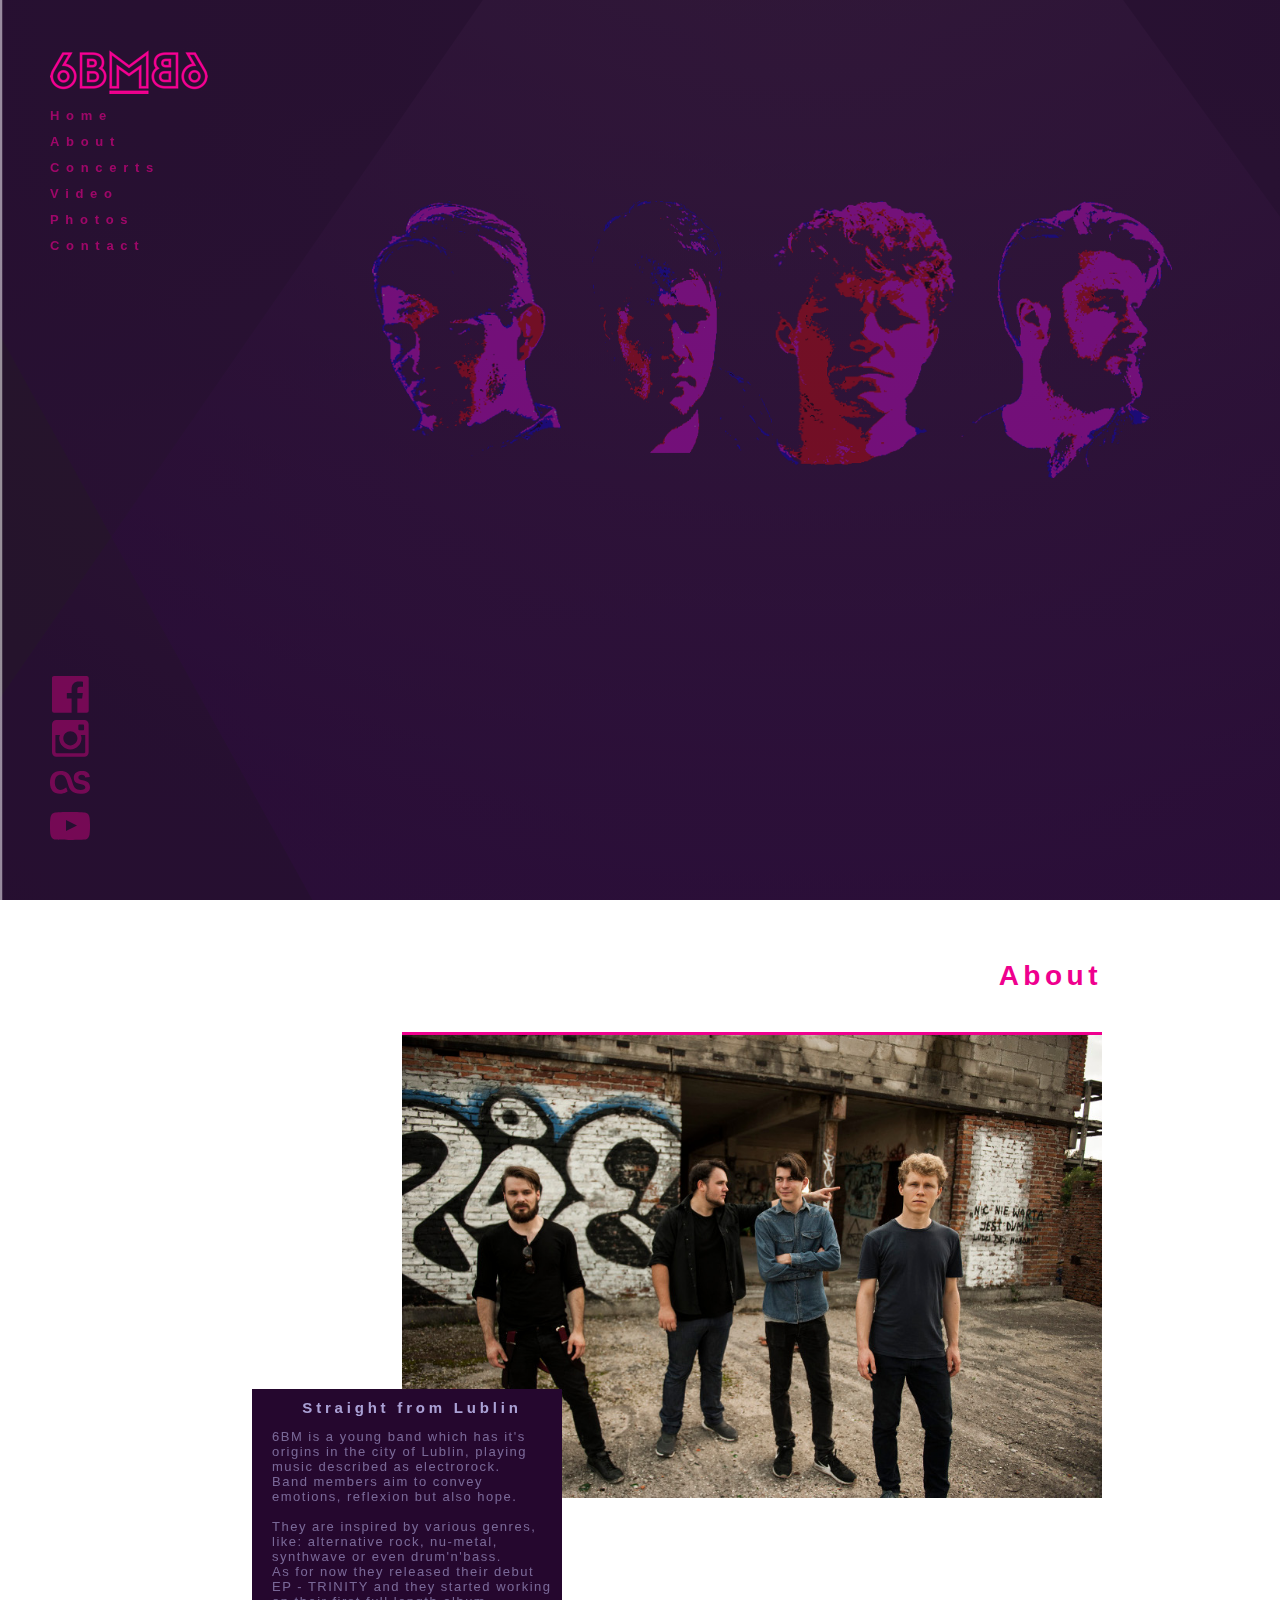
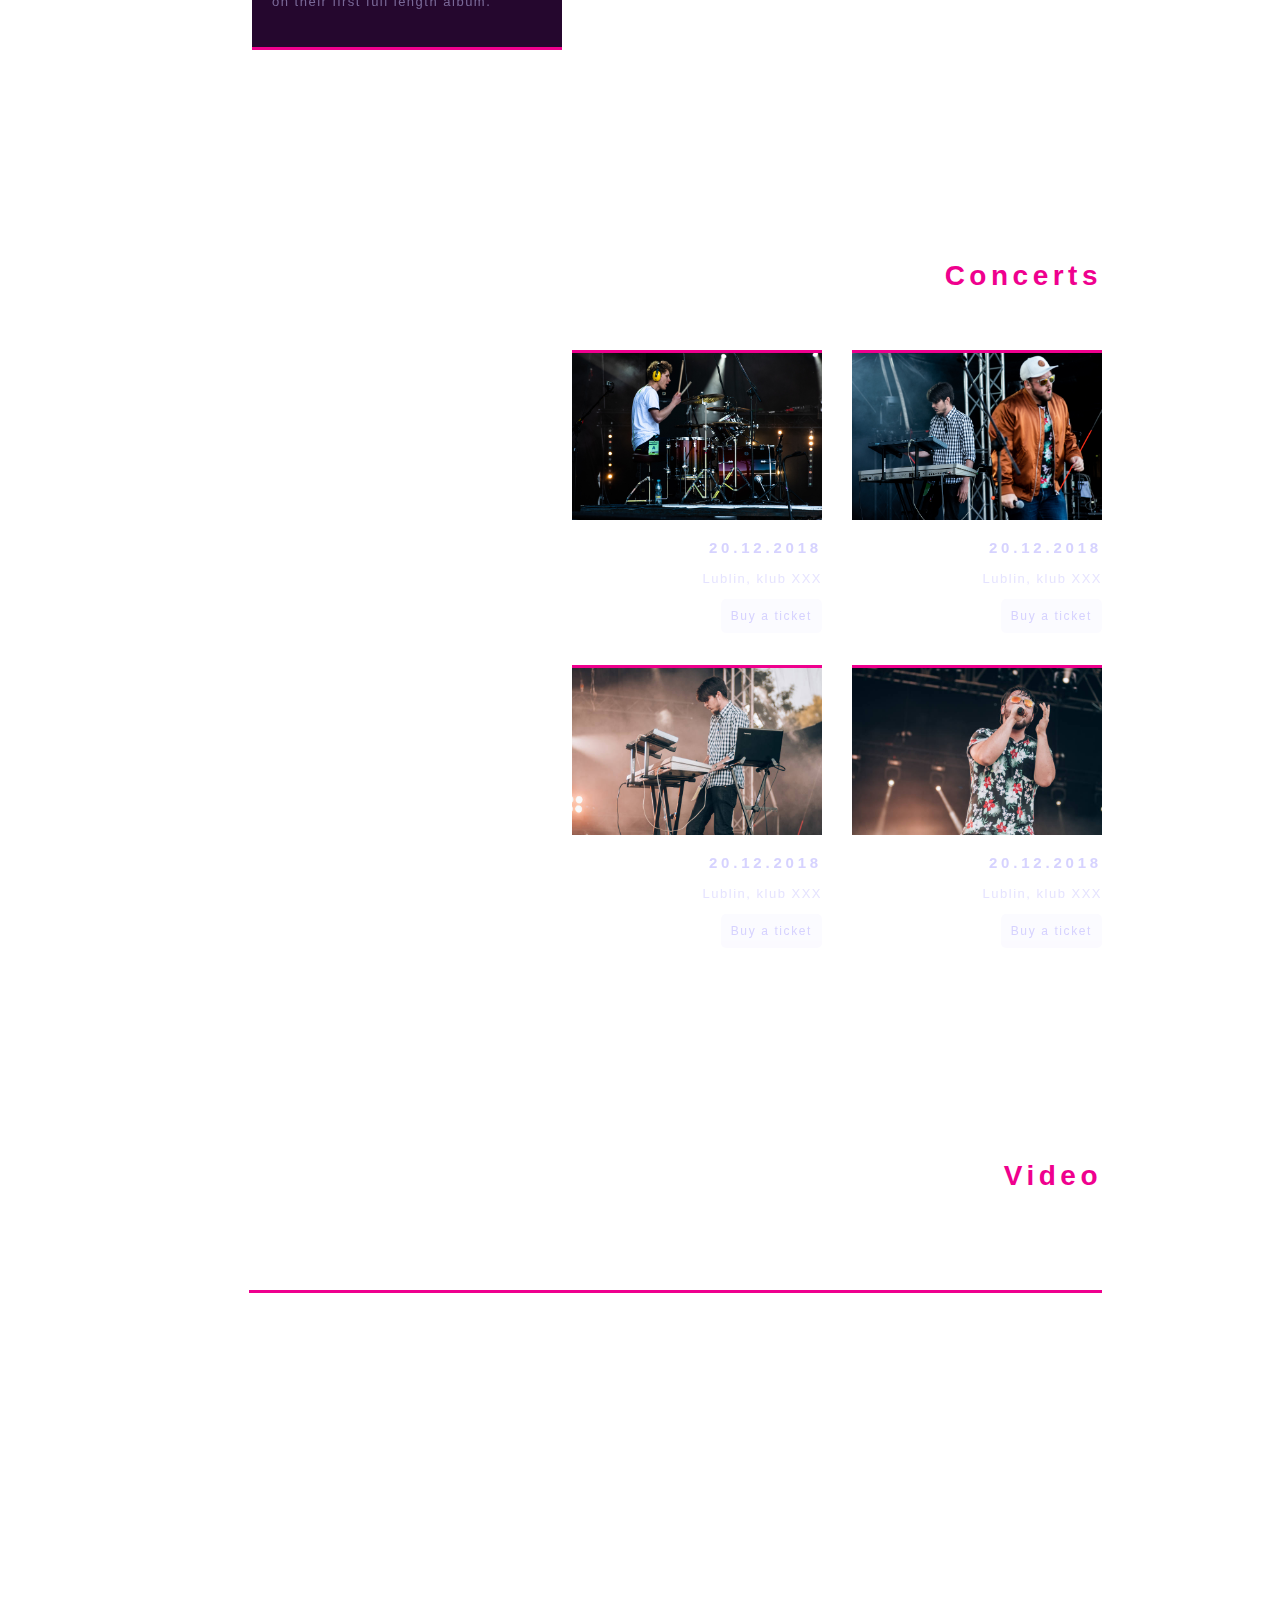
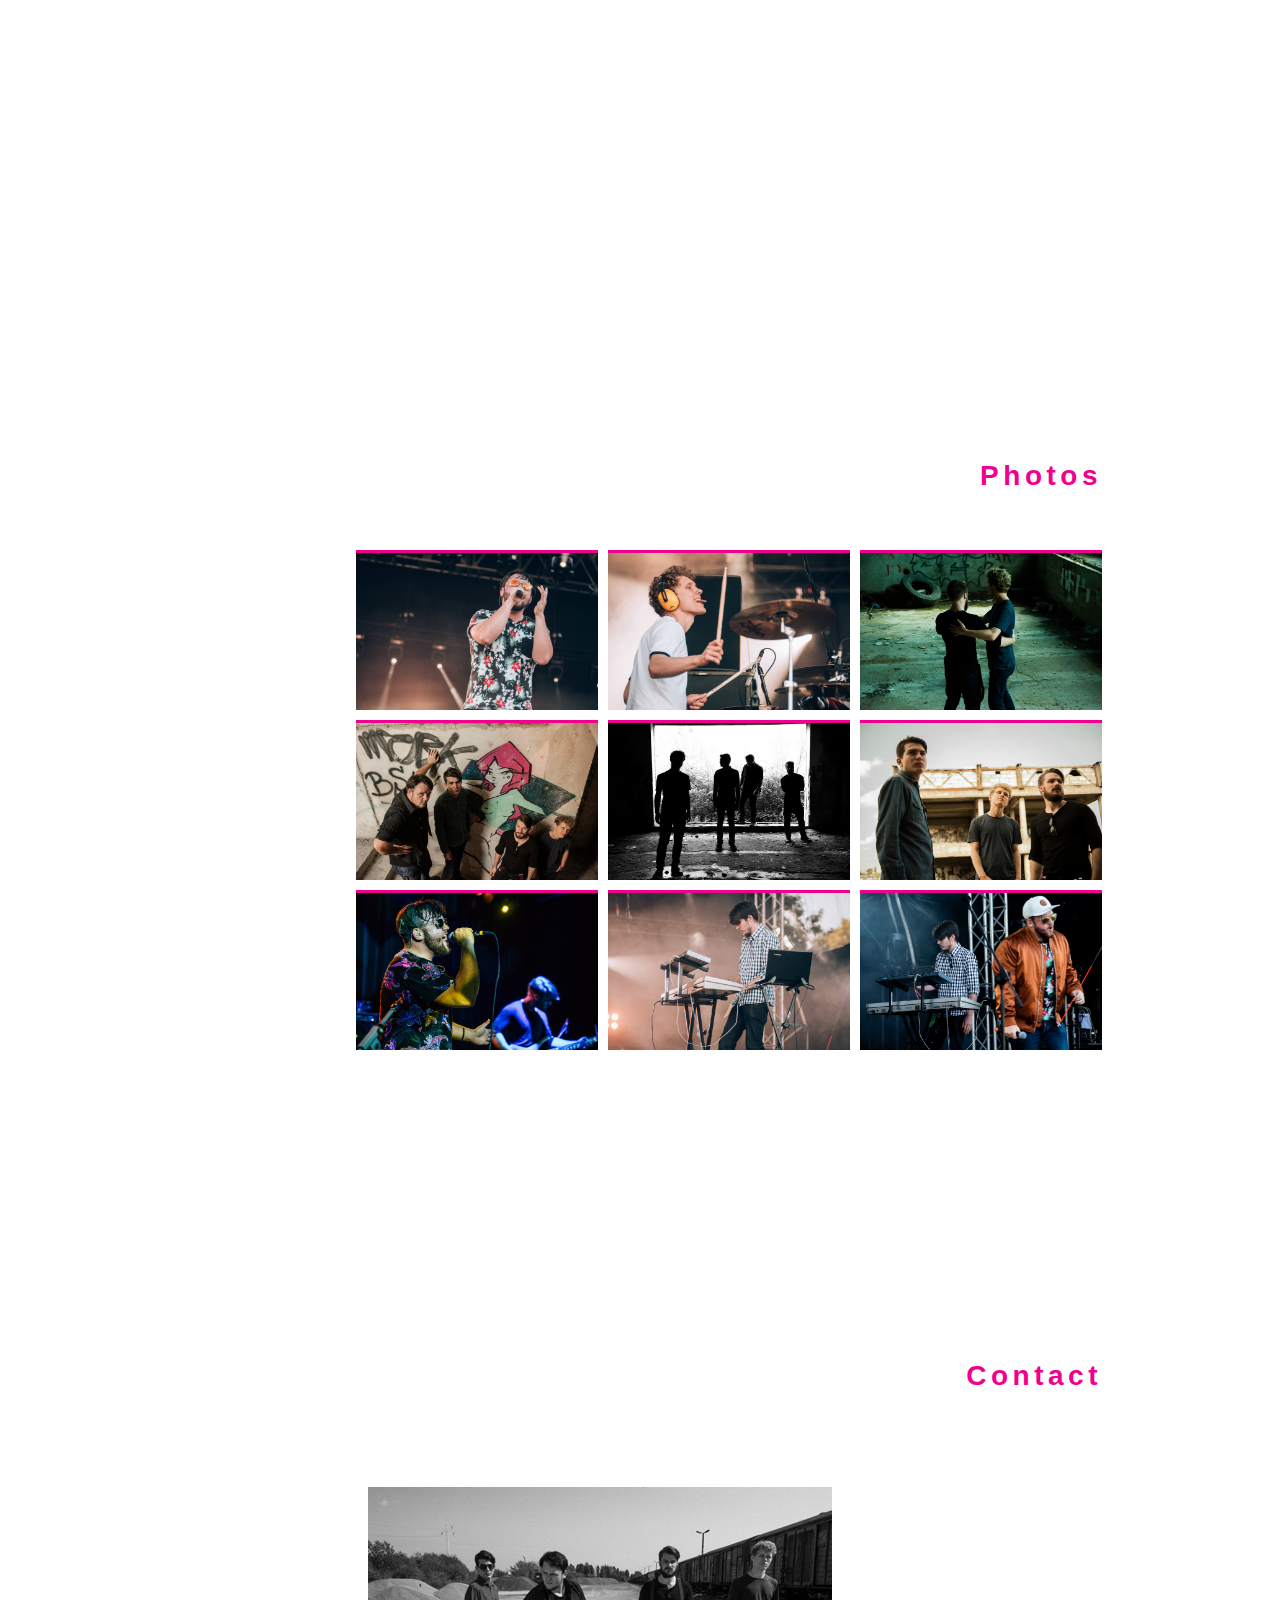
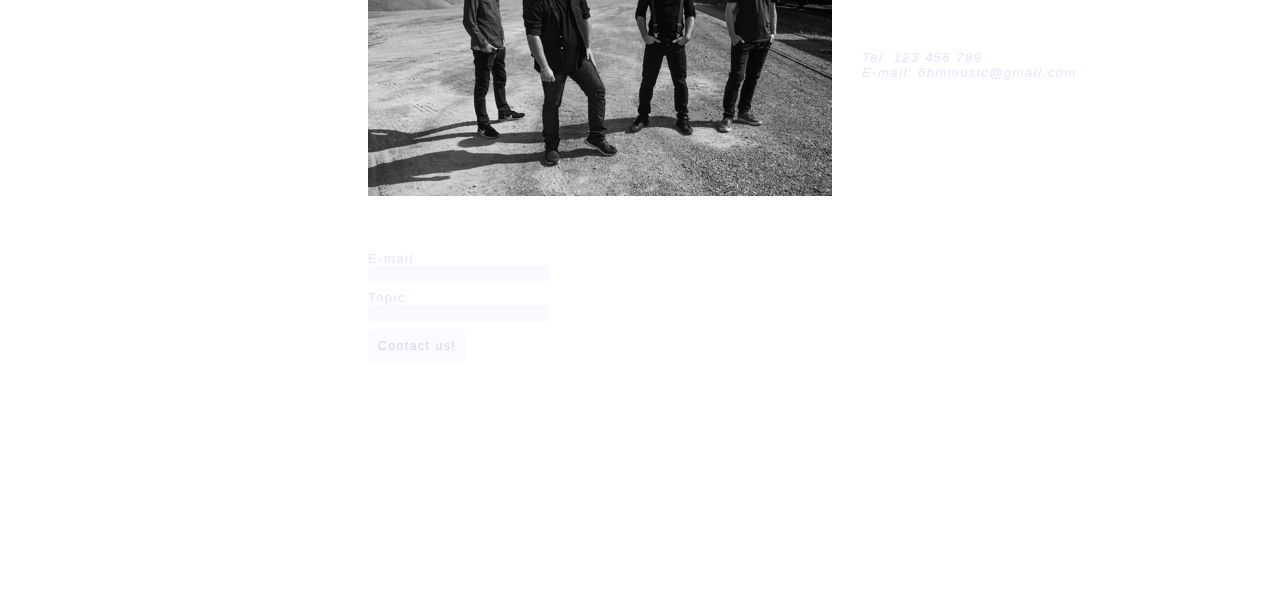
<file: Zadanie 1/index.html>
<!DOCTYPE html>
<html lang="en">
    <head>
        <title>6BM Band Official Website</title>
        <link rel="stylesheet" type="text/css" href="./style.css" />
    </head>
    <body>
        <header class="page-header">
            <h1 class="page-brand">
                <img src="./images/logo.png" alt="6BM logo" />
            </h1>
            <nav class="page-navigation">
                <ul class="page-navigation__items">
                    <li class="page-navigation__item">
                        <a class = "menu" href="#home">Home</a>
                    </li>
                    <li class="page-navigation__item">
                        <a class = "menu" href="#about">About</a>
                    </li>
                    <li class="page-navigation__item">
                        <a class = "menu" href="#concerts">Concerts</a>
                    </li>
                    <li class="page-navigation__item">
                        <a class = "menu" href="#video">Video</a>
                    </li>
                    <li class="page-navigation__item">
                        <a class = "menu" href="#photos">Photos</a>
                    </li>
                    <li class="page-navigation__item">
                        <a class = "menu" href="#contact">Contact</a>
                    </li>
                </ul>
            </nav>
        </header>
        <main class="page-content">
            <section id="home" class="content-section">
                <!--
                    ZAGADNIENIE PONADPROGRAMOWE

                    Nagłówek 'Home' nie jest pokazany na projekcie graficznym, ale dobrą praktyką
                    jest umieszczanie nagłówków przy każdej głównej sekcji strony.
                    Pozwoli to na użytkownikom czytników ekranowych (np. osobom niewidomym lub niedowidzącym)
                    na zorientowanie się w strukturze naszej strony.
                    A żeby zachować wygląd strony adekwatny do projektu graficznego,
                    można utworzyć pomocniczą klasę CSS (np. 'screen-reader-only'),
                    która będzie ukrywała dany element dla standardowego użytkownika.

                    Należy jednak pamiętać, że ukrywanie elementów strony może obniżyć ranking
                    pozycjonowania twojej strony (SEO) i powinniśmy starać się umieszczać elementy nagłówkowe
                    w projekcie graficznym.
                    Dlatego też trzeba świadomie stosować to rozwiązanie i jeśli bardziej zależy nam na
                    pozycjonowaniu niż dostępności, wtedy możemy użyć więcej niż jeden znacznik <h1> i
                    używać go jako głównego nagłówka danych sekcji (w przypadku naszego projektu <h2>
                    zamienilibyśmy na <h1>, a <h3> na <h2>).
                -->
                <h2 class="content-section__header screen-reader-only">Home</h2>
                <ul class="band-members">
                    <li class="band-members__item">
                        <img class="band-members__image" src="./images/band-member01.png" alt="Image of stylized keyboard player's face" />
                        <p class="band-members__name">Kamil Zgondek</p>
                        <p class="band-members__desc">Keyboard</p>
                    </li>
                    <li class="band-members__item">
                        <img class="band-members__image" src="./images/band-member02.png" alt="Image of stylized vocalist's face" />
                        <p class="band-members__name">Łukasz Furman</p>
                        <p class="band-members__desc">Vocals</p>
                    </li>
                    <li class="band-members__item">
                        <img class="band-members__image" src="./images/band-member03.png" alt="Image of stylized drummer's face" />
                        <p class="band-members__name">Kamil Majewski</p>
                        <p class="band-members__desc">Drums</p>
                    </li>
                    <li class="band-members__item">
                        <img class="band-members__image" src="./images/band-member04.png" alt="Image of stylized bassist's face" />
                        <p class="band-members__name">Daniel Cajzer</p>
                        <p class="band-members__desc">Bass guitar</p>
                    </li>
                </ul>

            </section>
            <section id="about" class="content-section about-section">
                <h2 class="content-section__header">About</h2>
                <img class="about_image" src="./images/band01.jpg" alt="Image of band members standing at the construction site" />
                <div class="about-section__desc">
                    <h3 class="about-section__desc-header">Straight from Lublin</h3>
                    <p class="about-section__desc-details">
                        6BM is a young band which has it's origins in the city of Lublin, playing music described as electrorock.<br/>
                        Band members aim to convey emotions, reflexion but also hope.<br/><br/>
                        They are inspired by various genres, like: alternative rock, nu-metal, synthwave or even drum'n'bass.<br/>
                        As for now they released their debut EP - TRINITY and they started working on their first full length album.
                    </p>
                </div>
            </section>
            <section id="concerts" class="content-section">
                <h2 class="content-section__header">Concerts</h2>
                <div class="concerts">
                    <article class="concerts__item">
                        <img class="concerts__image" src="./images/band02_WiechnikMarcin.jpg" alt="Image of band drummer during a concert" />
                        <header class="concerts__info">
                            <p class="concerts__date">20.12.2018</p>
                            <p class="concerts__location">Lublin, klub XXX</p>
                            <button class="button">Buy a ticket</button>
                        </header>
                    </article>
                    <article class="concerts__item">
                        <img class="concerts__image" src="./images/band03_WiechnikMarcin.jpg" alt="Image of band vocalist and keyboard player during a concert" />
                        <header class="concerts__info">
                            <p class="concerts__date">20.12.2018</p>
                            <p class="concerts__location">Lublin, klub XXX</p>
                            <button class="button">Buy a ticket</button>
                        </header>
                    </article>
                    <article class="concerts__item">
                        <img class="concerts__image" src="./images/band04_JakubBodys.jpg" alt="Image of band keyboard player during a concert" />
                        <header class="concerts__info">
                            <p class="concerts__date">20.12.2018</p>
                            <p class="concerts__location">Lublin, klub XXX</p>
                            <button class="button">Buy a ticket</button>
                        </header>
                    </article>
                    <article class="concerts__item">
                        <img class="concerts__image" src="./images/band05_JakubBodys.jpg" alt="Image of band vocalist during a concert" />
                        <header class="concerts__info">
                            <p class="concerts__date">20.12.2018</p>
                            <p class="concerts__location">Lublin, klub XXX</p>
                            <button class="button">Buy a ticket</button>
                        </header>
                    </article>
                </div>
            </section>
            <section id="video" class="content-section">
                <h2 class="content-section__header">Video</h2>
                <iframe  class="video" width="853" height="480" src="https://www.youtube.com/embed/AstRXh-vKNI?rel=0" frameborder="0" allow="autoplay; encrypted-media" allowfullscreen ></iframe>
            </section>
            <section id="photos" class="content-section">
                <h2 class="content-section__header">Photos</h2>
                <ul class="gallery">
                    <li class="gallery__item">
                        <img class="gallery__image" src="./images/band05_JakubBodys.jpg" alt="Image of band vocalist during a concert" />
                    </li>
                    <li class="gallery__item">
                        <img class="gallery__image" src="./images/band06_JakubBodys.jpg" alt="Image of band drummer during a concert" />
                    </li>
                    <li class="gallery__item">
                        <img class="gallery__image" src="./images/band07.jpg" alt="Image of band members at the construction site" />
                    </li>
                    <li class="gallery__item">
                        <img class="gallery__image" src="./images/band08.jpg" alt="Image of band members posing against the wall with graffiti" />
                    </li>
                    <li class="gallery__item">
                        <img class="gallery__image" src="./images/band09.jpg" alt="Image of band members standing in the shadows" />
                    </li>
                    <li class="gallery__item">
                        <img class="gallery__image" src="./images/band10.jpg" alt="Image of band members standing at the construction site" />
                    </li>
                    <li class="gallery__item">
                        <img class="gallery__image" src="./images/band11.jpg" alt="Image of band vocalist during a concert" />
                    </li>
                    <li class="gallery__item">
                        <img class="gallery__image" src="./images/band04_JakubBodys.jpg" alt="Image of band keyboard player during a concert" />
                    </li>
                    <li class="gallery__item">
                        <img class="gallery__image" src="./images/band03_WiechnikMarcin.jpg" alt="Image of band vocalist and keyboard player during a concert" />
                    </li>
                </ul>
            </section>
            <section id="contact" class="content-section">
                <h2 class="content-section__header">Contact</h2>
                <div class="contact-content">
                <img class="gallery__image_contact" src="./images/band12.jpg" alt="Image of band members posing next to a train" />
                
                <address class="address">
                    Tel: 123 456 789<br/>
                    E-mail: 6bmmusic@gmail.com
                </address>
                <form class="form">
                    <div class="form__field">
                        <label class="form__label" for="email">E-mail</label>
                        <input class="form__input" type="email" name="email" id="email" required />
                    </div>
                        <div class="form__field">
                        <label class="form__label" for="topic">Topic</label>
                        <input class="form__input" type="text" name="topic" id="topic" required />
                    </div>
                    <div class="form__field">
                        <button class="button" type="submit">Contact us!</button>
                    </div>
                </div>
                </form>
            </section>
        </main>
        <footer class="page-footer">
            <!--
                ZAGADNIENIE PONADPROGRAMOWE

                Podobnie jak wyżej, nagłówek jest utworzony dla użytku czytników ekranowych.
            -->
            <h2 class="screen-reader-only">Social media links</h2>
            <ul class="social-links">
                <li class="social-links__item">
                    <a class="social-links__link" href="http://facebook.com/" target="_blank"><img src="./images/fb.svg"></a>
                </li>
                <li class="social-links__item">
                    <a class="social-links__link" href="http://instagram.com/" target="_blank"><img src="./images/insta.svg"></a>
                </li>
                <li class="social-links__item">
                    <a class="social-links__link" href="http://last.fm/" target="_blank"><img src="./images/last.svg"></a>
                </li>
                <li class="social-links__item">
                    <a class="social-links__link" href="http://youtube.com/" target="_blank"><img src="./images/yout.svg"></a>
                </li>
            </ul>
        </footer>
    </body>
</html>
</file>
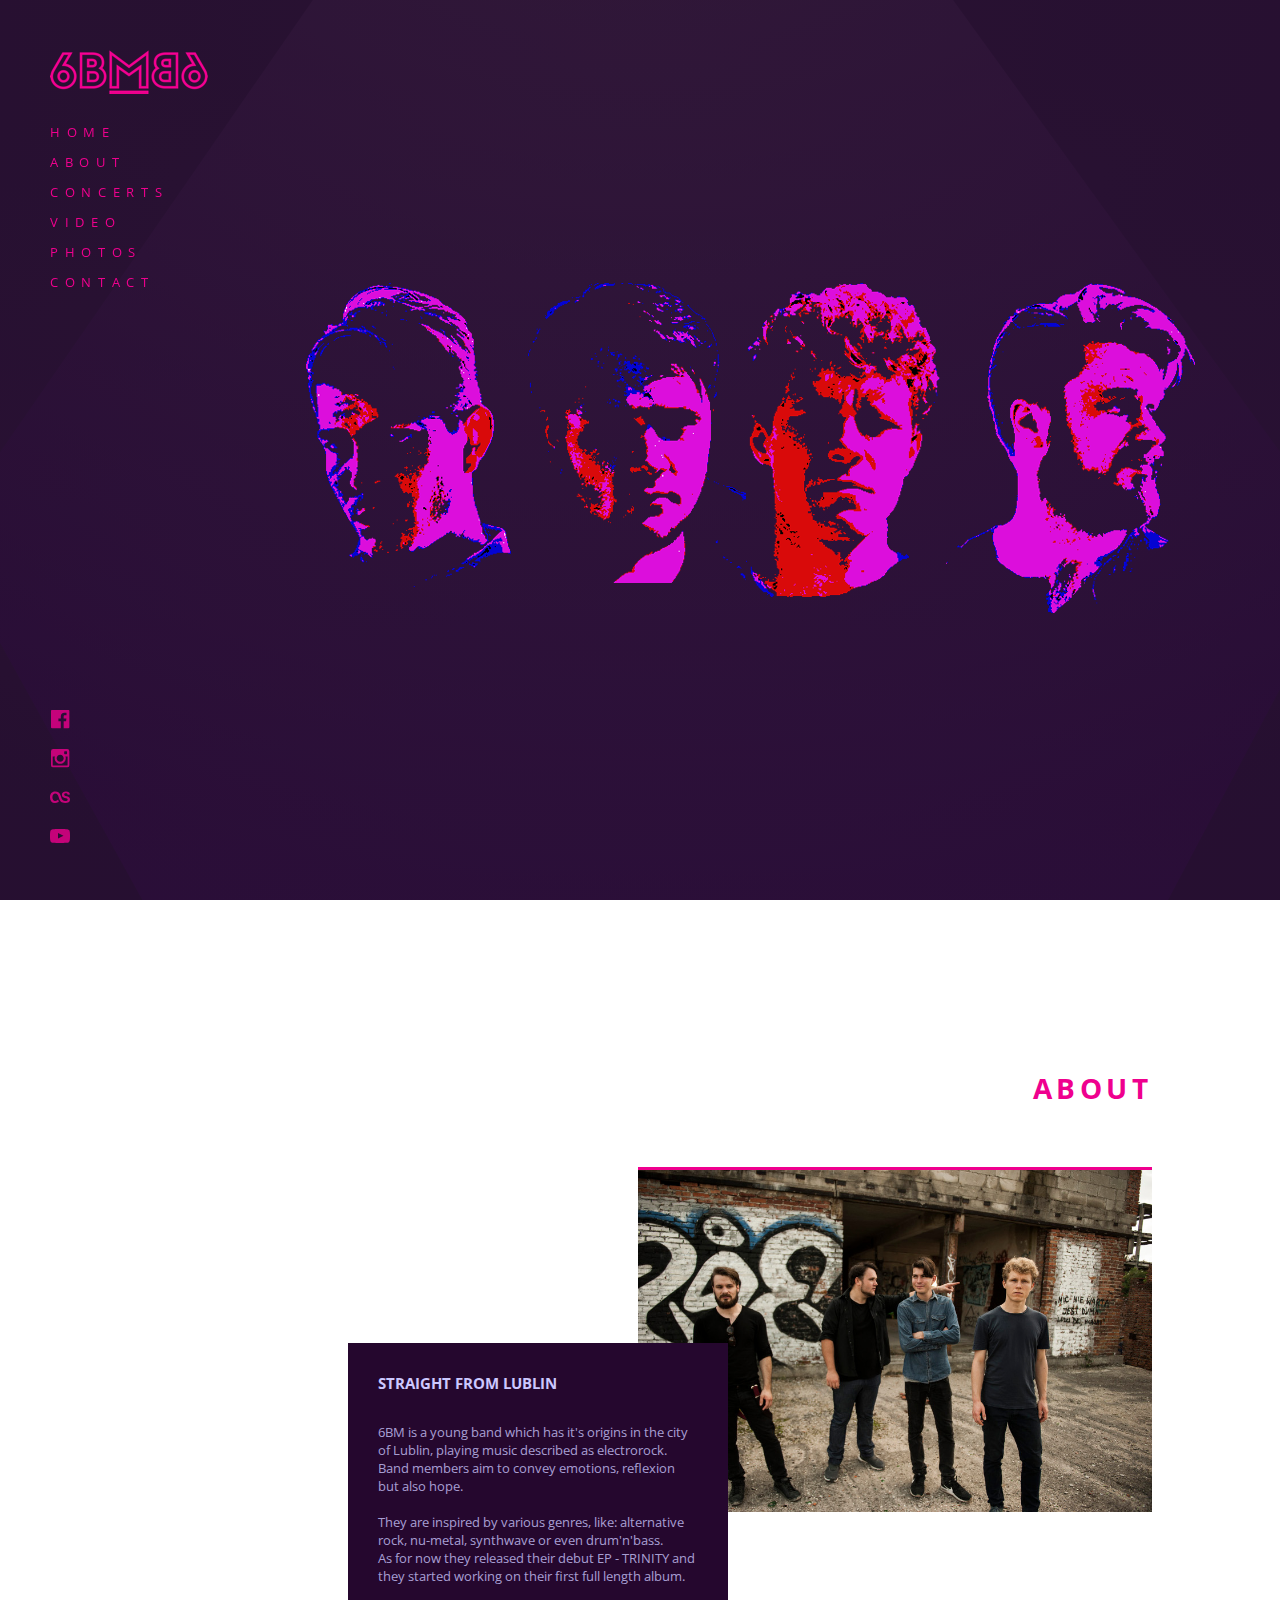
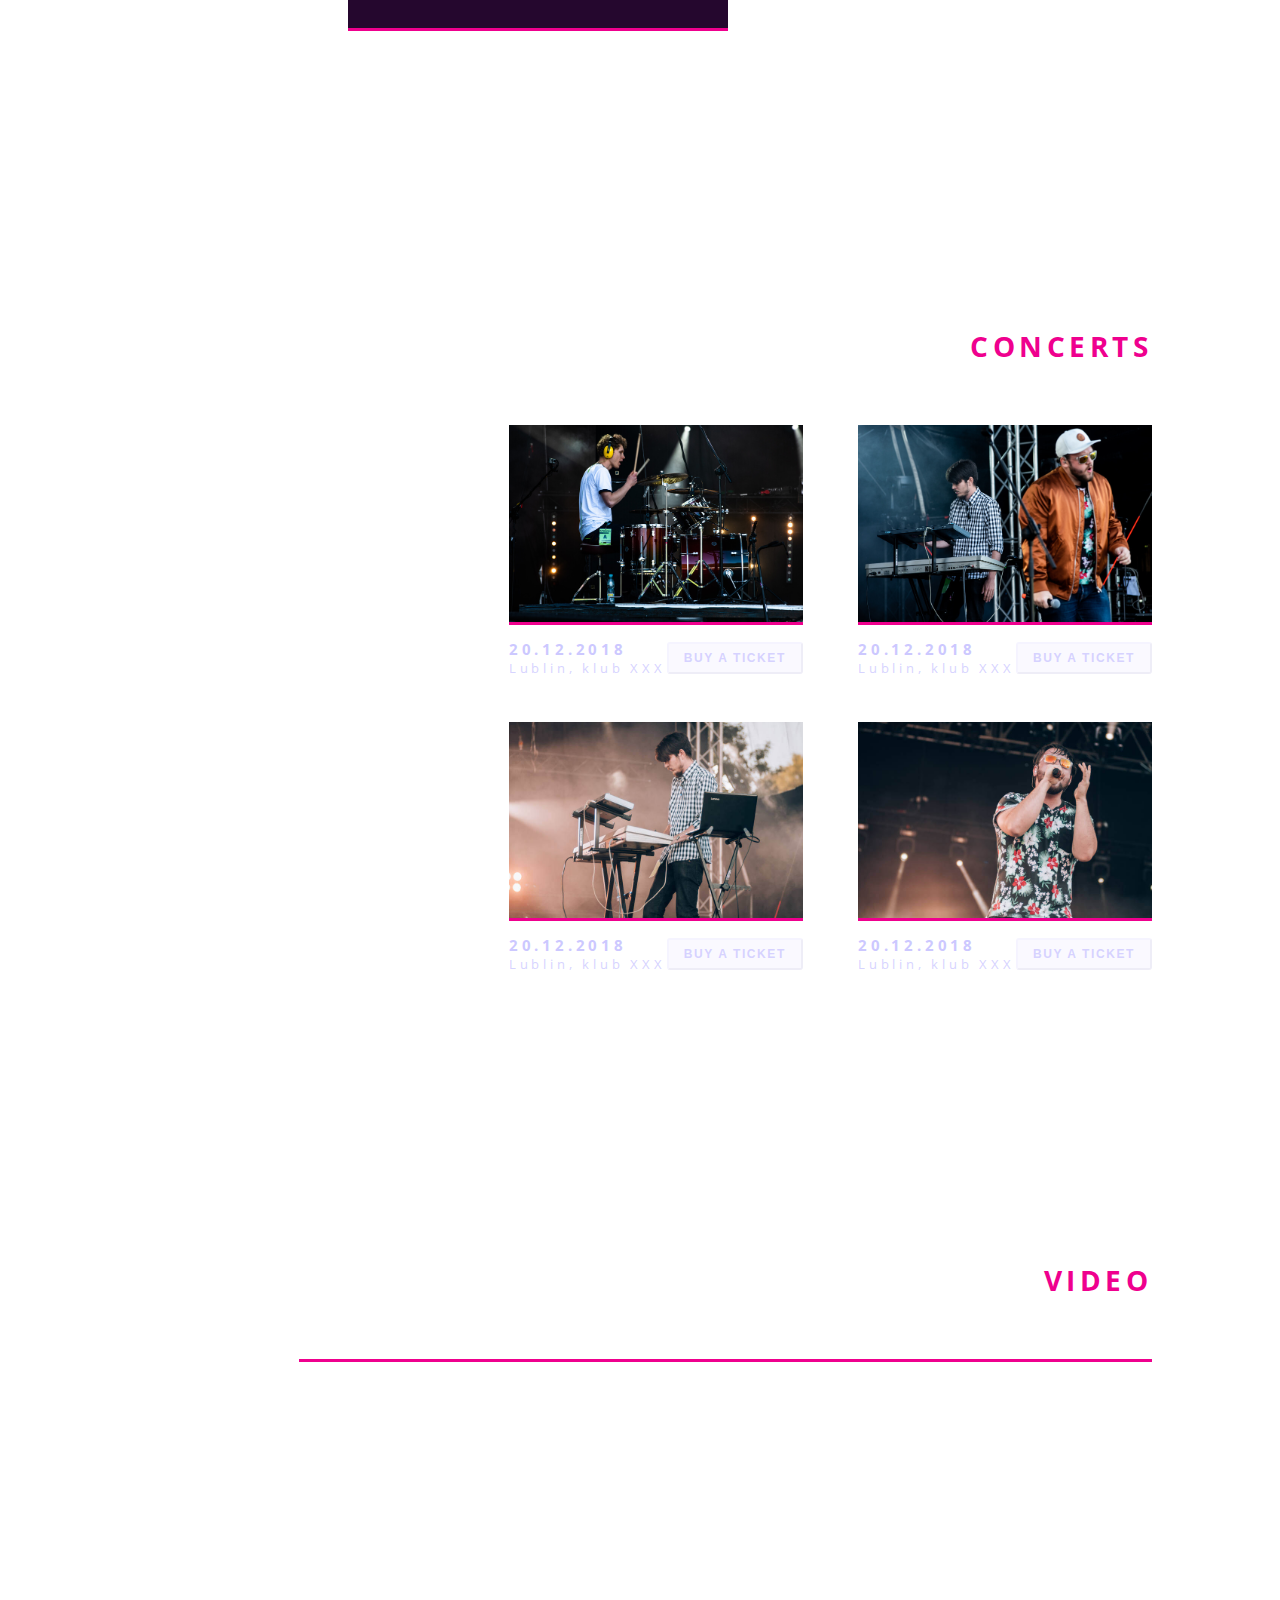
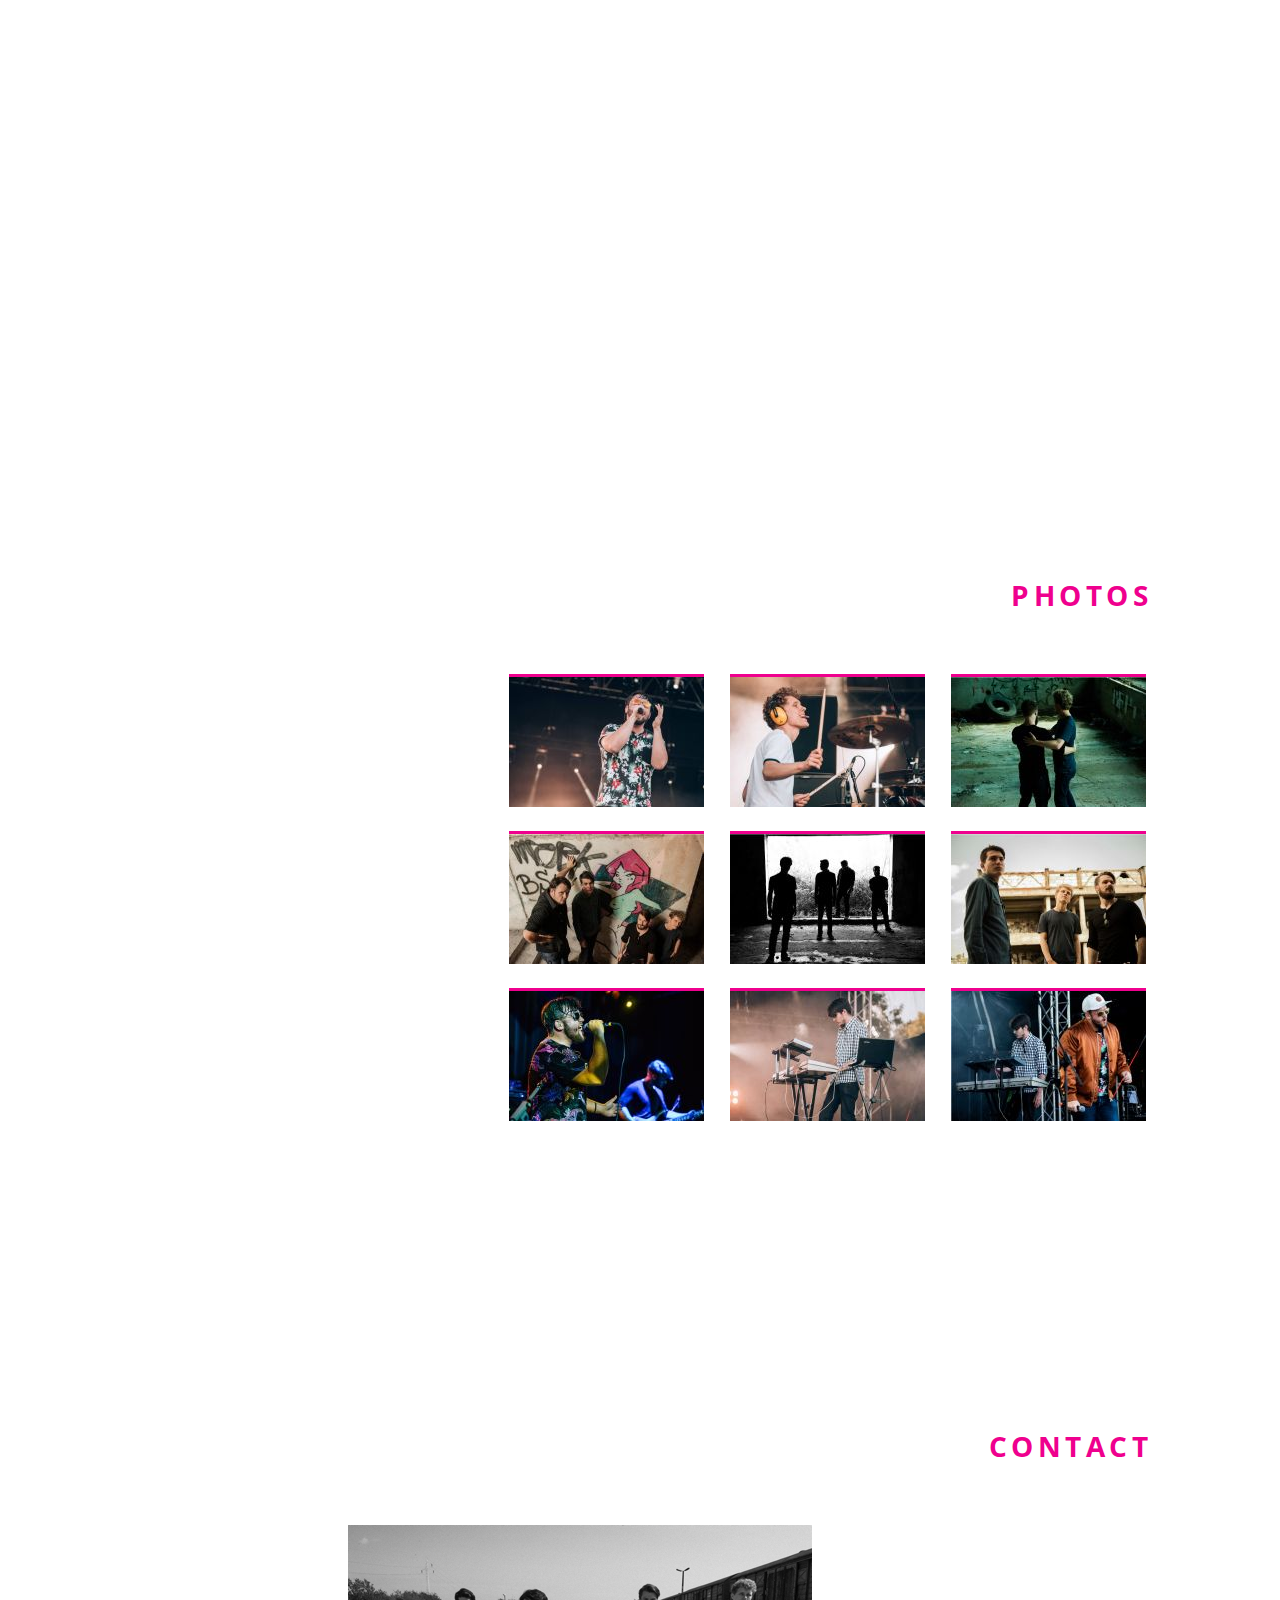
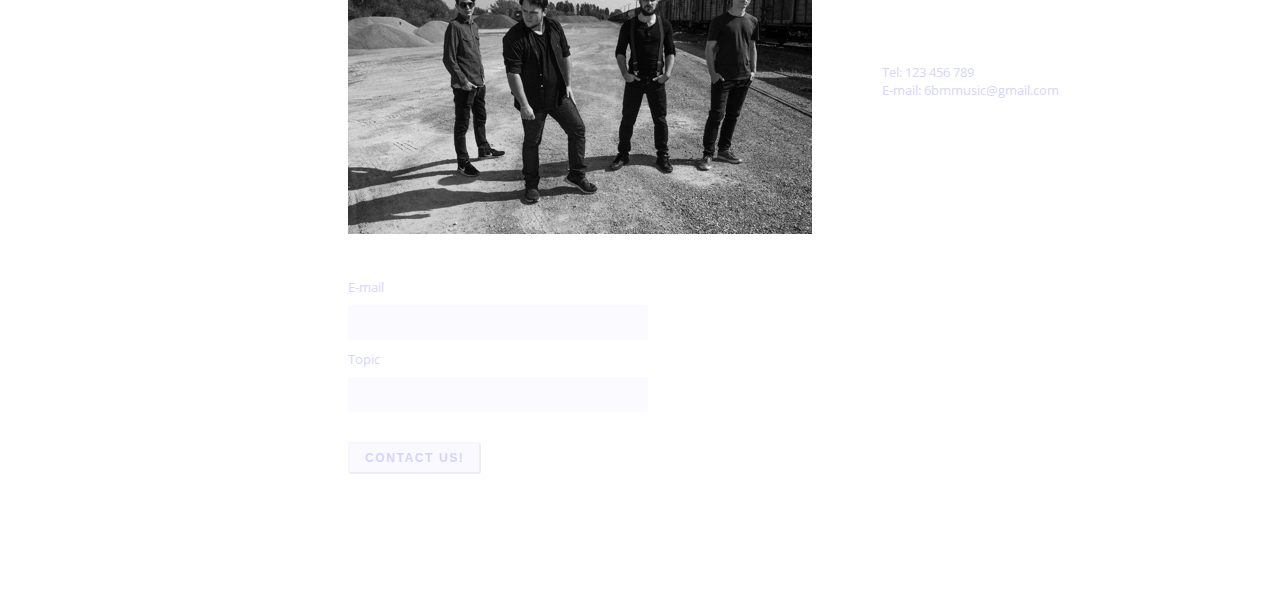
<file: Zadanie 2/index.html>
<!DOCTYPE html>
<html lang="en">

<head>
    <title>6BM Band Official Website</title>
    <link rel="stylesheet" type="text/css" href="./style.css" />
    <link href="https://fonts.googleapis.com/css?family=Open+Sans:400,600,700" rel="stylesheet">
    <meta name="viewport" content="width=device-width, initial-scale=1.0">
</head>

<body>
    <header class="page-header">
        <h1 class="page-brand">
            <img src="./images/logo.png" alt="6BM logo" />
        </h1>
        <nav class="page-navigation">
            <ul class="page-navigation__items">
                <li class="page-navigation__item">
                    <a class="page-navigation__link" href="#home">Home</a>
                </li>
                <li class="page-navigation__item">
                    <a class="page-navigation__link" href="#about">About</a>
                </li>
                <li class="page-navigation__item">
                    <a class="page-navigation__link" href="#concerts">Concerts</a>
                </li>
                <li class="page-navigation__item">
                    <a class="page-navigation__link" href="#video">Video</a>
                </li>
                <li class="page-navigation__item">
                    <a class="page-navigation__link" href="#photos">Photos</a>
                </li>
                <li class="page-navigation__item">
                    <a class="page-navigation__link" href="#contact">Contact</a>
                </li>
            </ul>
        </nav>
    </header>
    <main class="page-content">
        <section id="home" class="content-section home-section">
            <!--
                    ZAGADNIENIE PONADPROGRAMOWE

                    Nagłówek 'Home' nie jest pokazany na projekcie graficznym, ale dobrą praktyką
                    jest umieszczanie nagłówków przy każdej głównej sekcji strony.
                    Pozwoli to na użytkownikom czytników ekranowych (np. osobom niewidomym lub niedowidzącym)
                    na zorientowanie się w strukturze naszej strony.
                    A żeby zachować wygląd strony adekwatny do projektu graficznego,
                    można utworzyć pomocniczą klasę CSS (np. 'screen-reader-only'),
                    która będzie ukrywała dany element dla standardowego użytkownika.

                    Należy jednak pamiętać, że ukrywanie elementów strony może obniżyć ranking
                    pozycjonowania twojej strony (SEO) i powinniśmy starać się umieszczać elementy nagłówkowe
                    w projekcie graficznym.
                    Dlatego też trzeba świadomie stosować to rozwiązanie i jeśli bardziej zależy nam na
                    pozycjonowaniu niż dostępności, wtedy możemy użyć więcej niż jeden znacznik <h1> i
                    używać go jako głównego nagłówka danych sekcji (w przypadku naszego projektu <h2>
                    zamienilibyśmy na <h1>, a <h3> na <h2>).
                -->
            <h2 class="content-section__header screen-reader-only">Home</h2>
            <ul class="band-members">
                <li class="band-members__item">
                    <img class="band-members__image"  
                    src="./images/band-member01.png"
                    alt="Image of stylized keyboard player's face" />
                    <p class="band-members__name">Kamil Zgondek</p>
                    <p class="band-members__desc">Keyboard</p>
                </li>
                <li class="band-members__item">
                    <img class="band-members__image" 
                        src="./images/band-member02.png"
                        alt="Image of stylized vocalist's face" />
                    <p class="band-members__name">Łukasz Furman</p>
                    <p class="band-members__desc">Vocals</p>
                </li>
                <li class="band-members__item">
                    <img class="band-members__image" src="./images/band-member03.png"
                        alt="Image of stylized drummer's face" />
                    <p class="band-members__name">Kamil Majewski</p>
                    <p class="band-members__desc">Drums</p>
                </li>
                <li class="band-members__item">
                    <img class="band-members__image" src="./images/band-member04.png"
                        alt="Image of stylized bassist's face" />
                    <p class="band-members__name">Daniel Cajzer</p>
                    <p class="band-members__desc">Bass guitar</p>
                </li>
            </ul>

        </section>
        <section id="about" class="content-section">
            <h2 class="content-section__header">About</h2>
            <div class="about">
                <img class="about__image" src="./images/band01.jpg"
                    alt="Image of band members standing at the construction site" />
                <div class="about__desc">
                    <h3 class="about__desc-header">Straight from Lublin</h3>
                    <p class="about__desc-content">
                        6BM is a young band which has it's origins in the city of Lublin, playing music described as
                        electrorock.<br />
                        Band members aim to convey emotions, reflexion but also hope.<br /><br />
                        They are inspired by various genres, like: alternative rock, nu-metal, synthwave or even
                        drum'n'bass.<br />
                        As for now they released their debut EP - TRINITY and they started working on their first full
                        length album.
                    </p>
                </div>
            </div>
        </section>
        <section id="concerts" class="content-section concerts-section">
            <h2 class="content-section__header">Concerts</h2>
            <div class="concerts">
                <article class="concerts__item">
                    <img class="concerts__image" src="./images/band02_WiechnikMarcin_tiny.jpg"
                        alt="Image of band drummer during a concert" />
                    <header class="concerts__info">
                        <div class="concerts__info-base">
                            <p class="concerts__date">20.12.2018</p>
                            <p class="concerts__location">Lublin, klub XXX</p>
                        </div>
                        <button class="button">Buy a ticket</button>
                    </header>
                </article>
                <article class="concerts__item">
                    <img class="concerts__image"  src="./images/band03_WiechnikMarcin_tiny.jpg"
                        alt="Image of band vocalist and keyboard player during a concert" />
                    <header class="concerts__info">
                        <div class="concerts__info-base">
                            <p class="concerts__date">20.12.2018</p>
                            <p class="concerts__location">Lublin, klub XXX</p>
                        </div>
                        <button class="button">Buy a ticket</button>
                    </header>
                </article>
                <article class="concerts__item">
                    <img class="concerts__image" src="./images/band04_JakubBodys_tiny.jpg"
                        alt="Image of band keyboard player during a concert" />
                    <header class="concerts__info">
                        <div class="concerts__info-base">
                            <p class="concerts__date">20.12.2018</p>
                            <p class="concerts__location">Lublin, klub XXX</p>
                        </div>
                        <button class="button">Buy a ticket</button>
                    </header>
                </article>
                <article class="concerts__item">
                    <img class="concerts__image" src="./images/band05_JakubBodys_tiny.jpg"
                        alt="Image of band vocalist during a concert" />
                    <header class="concerts__info">
                        <div class="concerts__info-base">
                            <p class="concerts__date">20.12.2018</p>
                            <p class="concerts__location">Lublin, klub XXX</p>
                        </div>
                        <button class="button">Buy a ticket</button>
                    </header>
                </article>
            </div>
        </section>
        <section id="video" class="content-section">
            <h2 class="content-section__header">Video</h2>
            <iframe class="embedded-video" width="853" height="480"
                src="https://www.youtube.com/embed/AstRXh-vKNI?rel=0" frameborder="0" allow="autoplay; encrypted-media"
                allowfullscreen></iframe>
        </section>
        <section id="photos" class="content-section">
            <h2 class="content-section__header">Photos</h2>
            <ul class="gallery">
                <li class="gallery__item">
                    <img class="gallery__image" 
                    srcset="./images/band05_JakubBodys.jpg,
                            ./images/band05_JakubBodys@2.jpg 2x,
                            ./images/band05_JakubBodys@3.jpg 3x"
                        src="./images/band05_JakubBodys@3.jpg"
                        alt="Image of band vocalist during a concert" />
                </li>
                <li class="gallery__item">
                    <img class="gallery__image" 
                    srcset="./images/band06_JakubBodys.jpg,
                            ./images/band06_JakubBodys@2.jpg 2x,
                            ./images/band06_JakubBodys@3.jpg 3x,
                            ./images/band06_JakubBodys@3.jpg 800w
                            "
                    src="./images/band06_JakubBodys@3.jpg"
                    alt="Image of band drummer during a concert" />
                </li>
                <li class="gallery__item">
                    <img class="gallery__image" 
                    srcset="./images/band07.jpg,
                            ./images/band07@2.jpg 2x,
                            ./images/band07@3.jpg 3x"
                    src="./images/band07@3.jpg"
                    alt="Image of band members at the construction site" />
                </li>
                <li class="gallery__item">
                    <img class="gallery__image"
                    srcset="./images/band08.jpg,
                            ./images/band08@2.jpg 2x,
                            ./images/band08@3.jpg 3x"
                    src="./images/band08@3.jpg"
                    alt="Image of band members posing against the wall with graffiti" />
                </li>
                <li class="gallery__item">
                    <img class="gallery__image" 
                    srcset="./images/band09.jpg,
                            ./images/band09@2.jpg 2x,
                            ./images/band09@3.jpg 3x"
                    src="./images/band09@3.jpg"
                    alt="Image of band members standing in the shadows" />
                </li>
                <li class="gallery__item">
                    <img class="gallery__image" 
                    srcset="./images/band10.jpg,
                            ./images/band10@2.jpg 2x,
                            ./images/band10@3.jpg 3x"
                    src="./images/band10@3.jpg"
                    alt="Image of band members standing at the construction site" />
                </li>
                <li class="gallery__item">
                    <img class="gallery__image"
                    srcset="./images/band11.jpg,
                            ./images/band11@2.jpg 2x,
                            ./images/band11@3.jpg 3x"
                            
                        src="./images/band11@3.jpg"
                        alt="Image of band vocalist during a concert" />
                </li>
                <li class="gallery__item">
                    <img class="gallery__image" 
                    srcset="./images/band04_JakubBodys.jpg,
                            ./images/band04_JakubBodys@2.jpg 2x,
                            ./images/band04_JakubBodys@3.jpg 3x"
                    src="./images/band04_JakubBodys@3.jpg"
                    alt="Image of band keyboard player during a concert" />
                </li>
                <li class="gallery__item">
                    <img class="gallery__image" 
                    srcset="./images/band03_WiechnikMarcin.jpg,
                            ./images/band03_WiechnikMarcin@2.jpg 2x,
                            ./images/band03_WiechnikMarcin@3.jpg 3x"
                    src="./images/band03_WiechnikMarcin@3.jpg"
                    alt="Image of band vocalist and keyboard player during a concert" />
                </li>
            </ul>
        </section>
        <section id="contact" class="content-section">
            <h2 class="content-section__header">Contact</h2>
            <div class="contact">
                <div class="contact__item">
                    <img class="contact__img" src="./images/band12.jpg"
                        alt="Image of band members posing next to a train" />
                </div>
                <address class="contact__address">
                    Tel: 123 456 789<br />
                    E-mail: 6bmmusic@gmail.com
                </address>
                <form class="contact__form form">
                    <div class="form__field">
                        <label class="form__label" for="email">E-mail</label>
                        <input class="form__input" type="email" name="email" id="email" required />
                    </div>
                    <div class="form__field">
                        <label class="form__label" for="topic">Topic</label>
                        <input class="form__input" type="text" name="topic" id="topic" required />
                    </div>
                    <button class="button button--contact" type="submit">Contact us!</button>
                </form>
            </div>
        </section>
    </main>
    <footer class="page-footer">
        <!--
                ZAGADNIENIE PONADPROGRAMOWE

                Podobnie jak wyżej, nagłówek jest utworzony dla użytku czytników ekranowych.
            -->
        <h2 class="screen-reader-only">Social media links</h2>
        <ul class="social-links">
            <li class="social-links__item">
                <a class="social-links__link" href="https://www.facebook.com/6BMband/">
                    <img class="social-links__img" src="./images/fb.svg" alt="Facebook" />
                </a>
            </li>
            <li class="social-links__item">
                <a class="social-links__link" href="https://www.instagram.com/6bmband/">
                    <img class="social-links__img" src="./images/insta.svg" alt="Instagram" />
                </a>
            </li>
            <li class="social-links__item">
                <a class="social-links__link" href="http://last.fm/">
                    <img class="social-links__img" src="./images/last.svg" alt="Last.fm" />
                </a>
            </li>
            <li class="social-links__item">
                <a class="social-links__link" href="https://www.youtube.com/channel/UCDqm0F_UFieDt_C4TRPbepQ">
                    <img class="social-links__img" src="./images/yout.svg" alt="Youtube" />
                </a>
            </li>
        </ul>
    </footer>
</body>

</html>
</file>
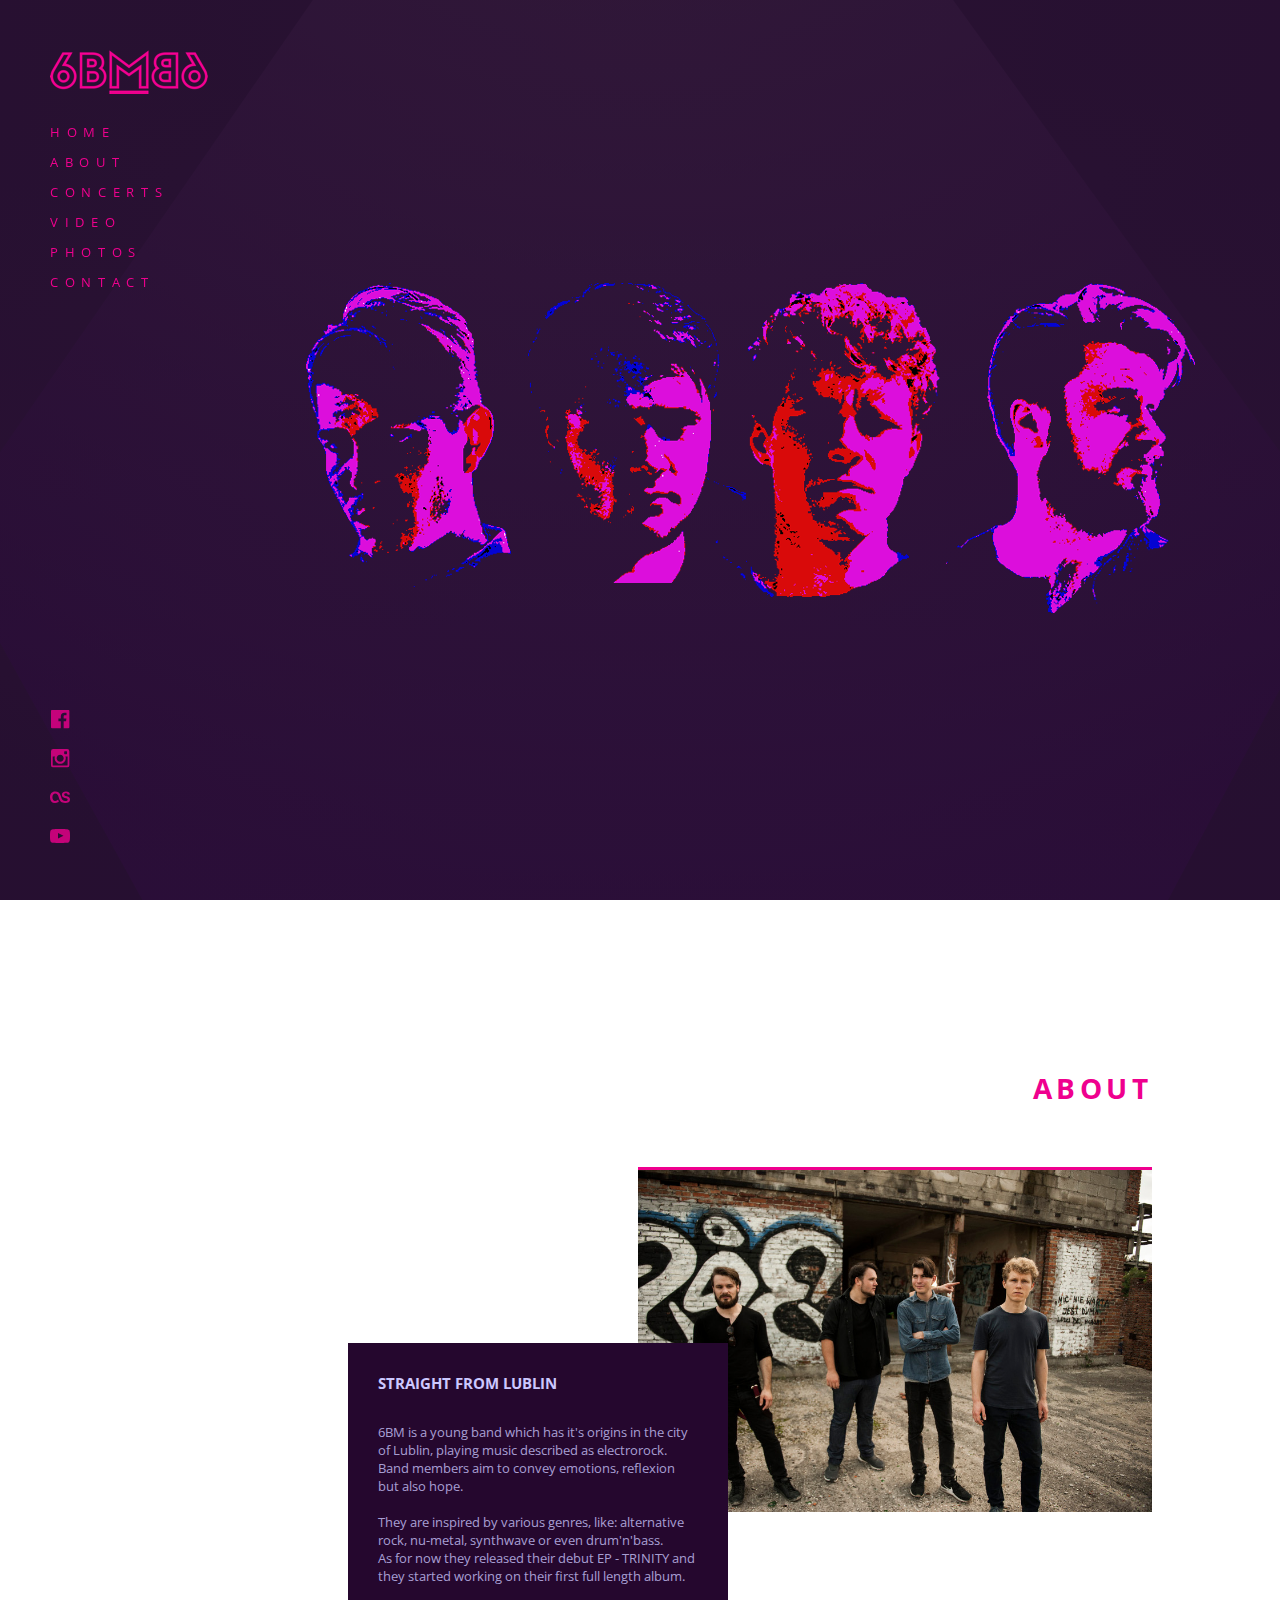
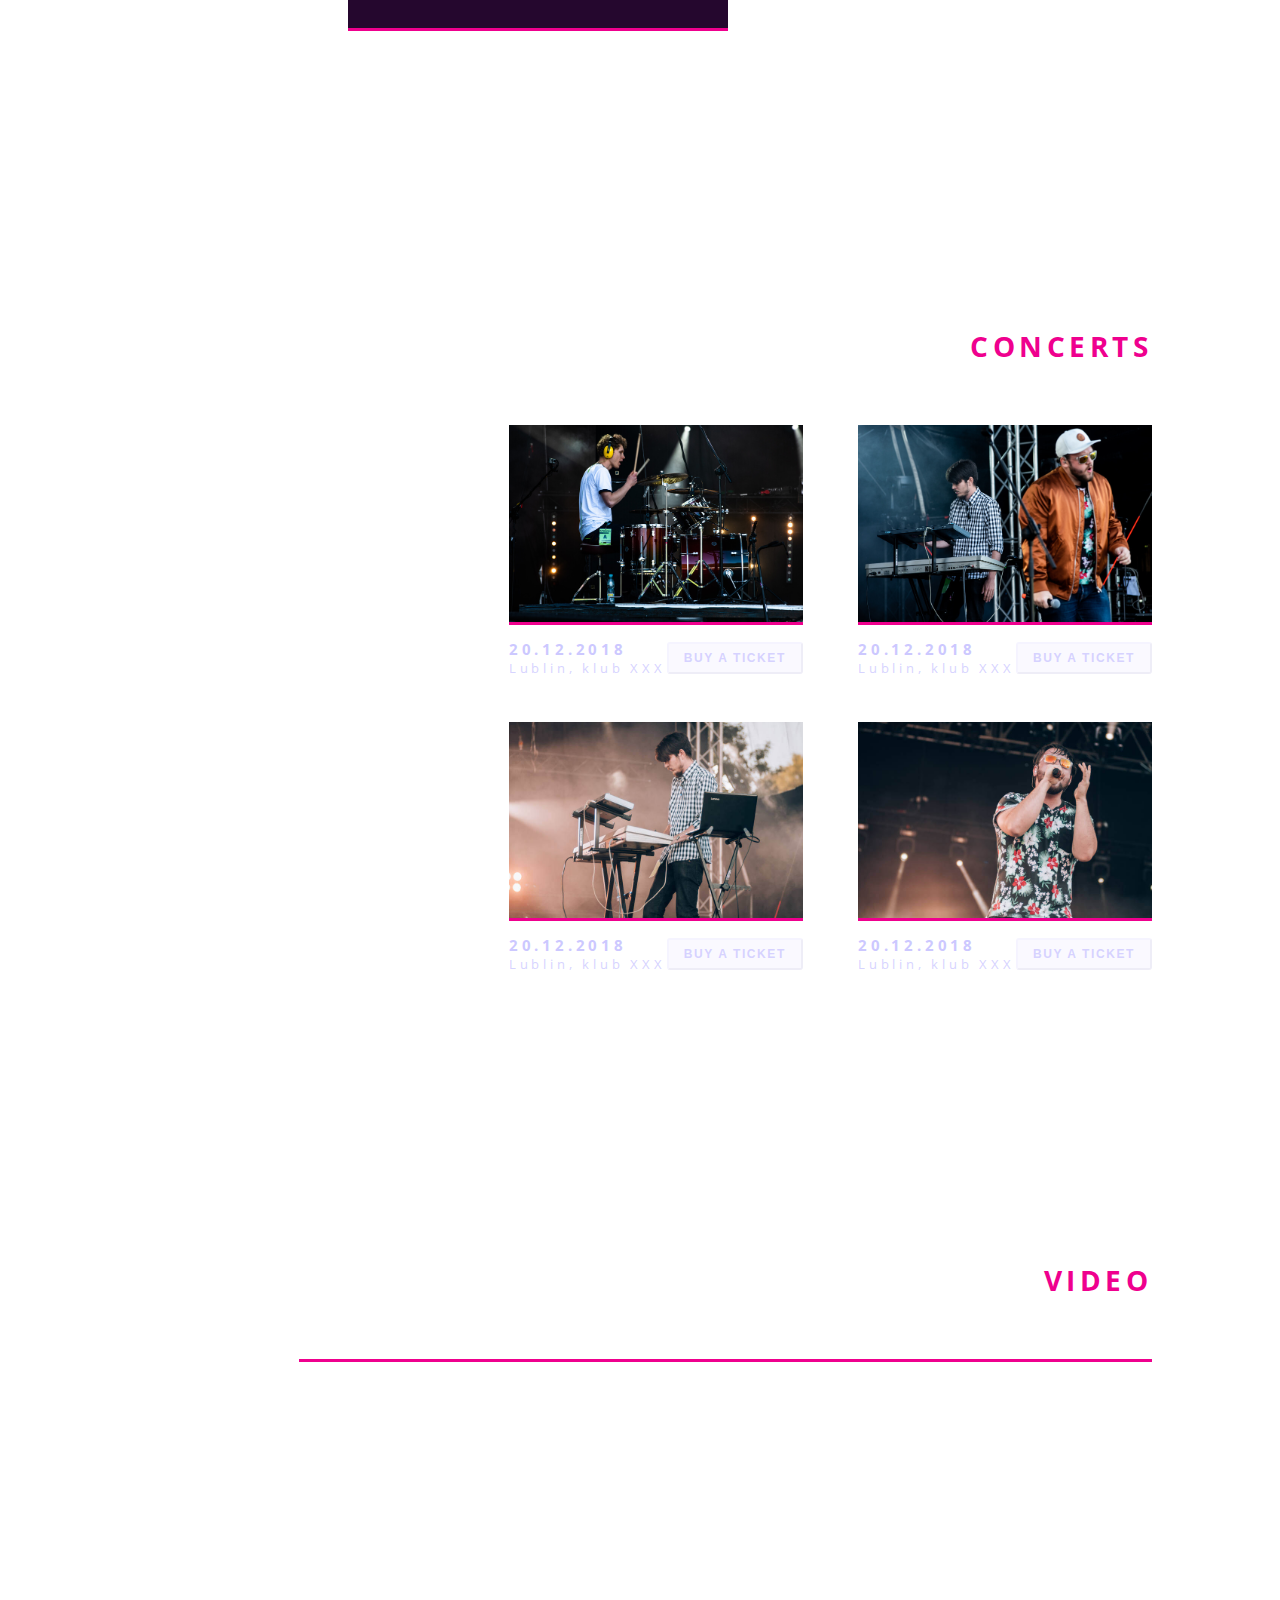
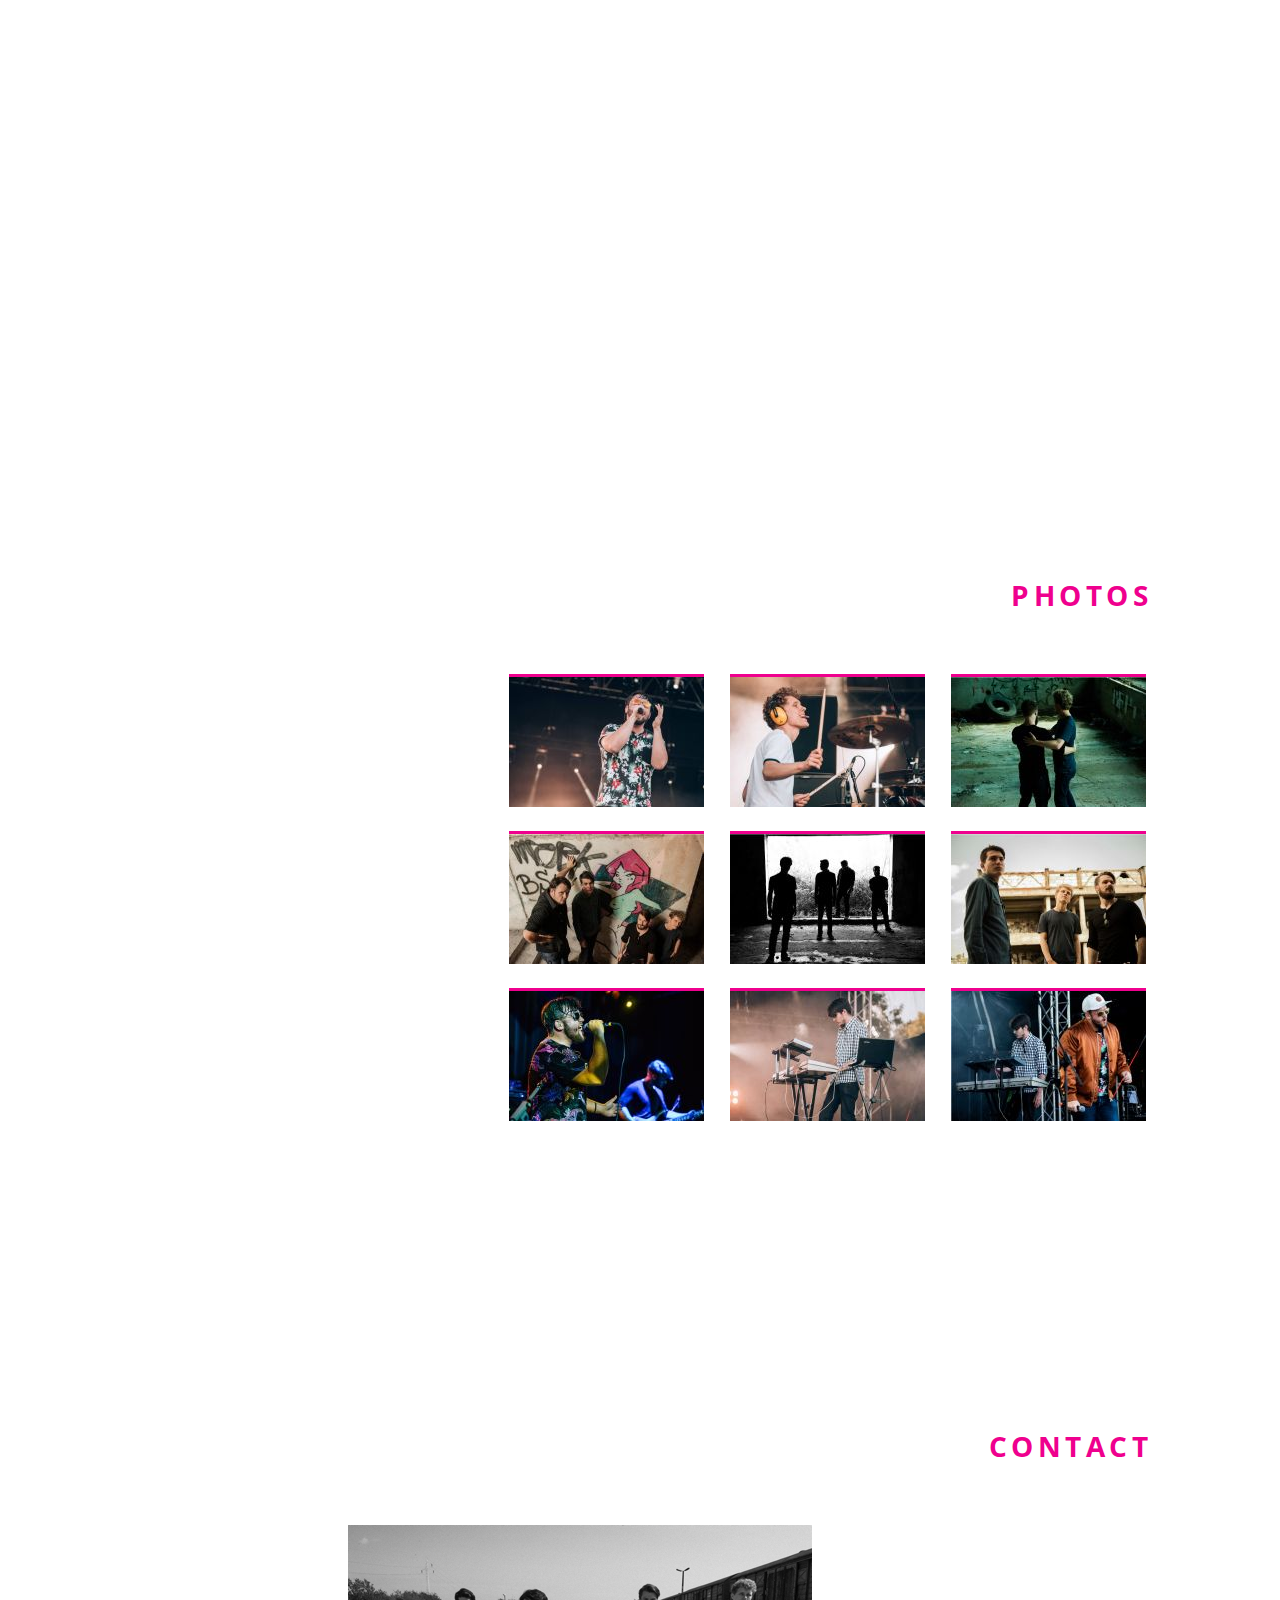
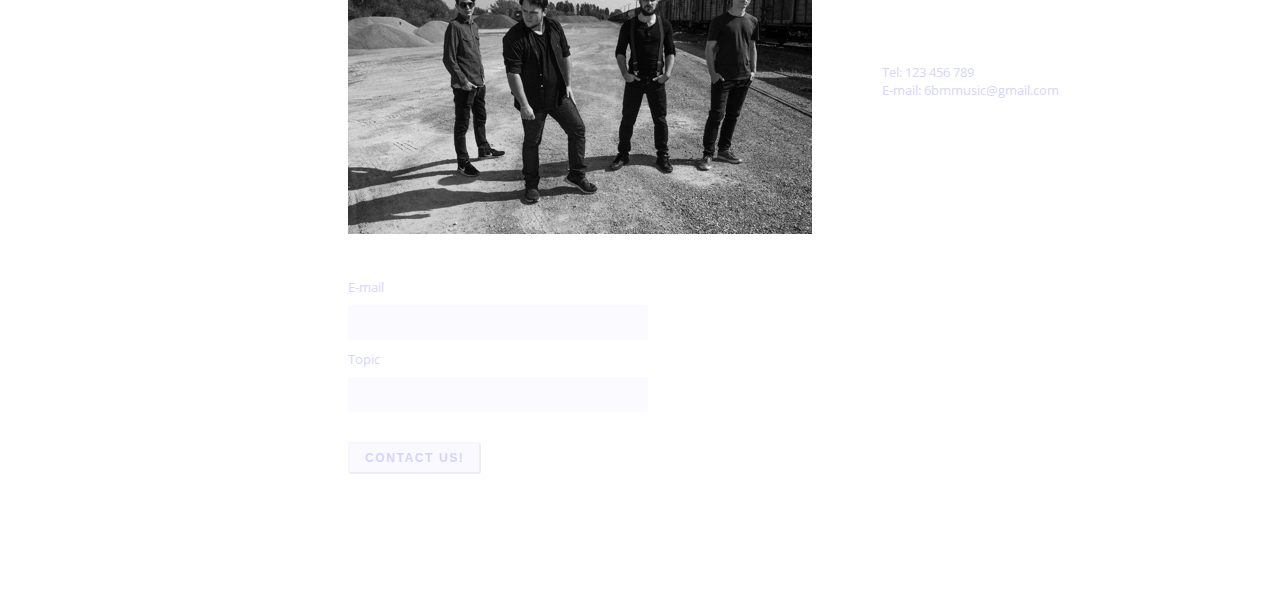
<file: Zadanie 3/index.html>
<!DOCTYPE html>
<html lang="en">

<head>
    <title>6BM Band Official Website</title>
    <link rel="stylesheet" type="text/css" href="./style.css" />
    <script src="./myscript.js" defer></script>
    <link href="https://fonts.googleapis.com/css?family=Open+Sans:400,600,700" rel="stylesheet">
    <meta name="viewport" content="width=device-width, initial-scale=1.0">
</head>

<body>
    <header class="page-header">
        <h1 class="page-brand">
            <img src="./images/logo.png" alt="6BM logo" />
            <button class = "button headerb">
                <img src="./images/hamburger.svg"/> 
            </button>
        </h1>
        <nav class="page-navigation">
            <ul class="page-navigation__items">
                <li class="page-navigation__item">
                    <a class="page-navigation__link" href="#home">Home</a>
                </li>
                <li class="page-navigation__item">
                    <a class="page-navigation__link" href="#about">About</a>
                </li>
                <li class="page-navigation__item">
                    <a class="page-navigation__link" href="#concerts">Concerts</a>
                </li>
                <li class="page-navigation__item">
                    <a class="page-navigation__link" href="#video">Video</a>
                </li>
                <li class="page-navigation__item">
                    <a class="page-navigation__link" href="#photos">Photos</a>
                </li>
                <li class="page-navigation__item">
                    <a class="page-navigation__link" href="#contact">Contact</a>
                </li>
            </ul>
        </nav>
    </header>
    <main class="page-content">
        <section id="home" class="content-section home-section">
            <!--
                    ZAGADNIENIE PONADPROGRAMOWE

                    Nagłówek 'Home' nie jest pokazany na projekcie graficznym, ale dobrą praktyką
                    jest umieszczanie nagłówków przy każdej głównej sekcji strony.
                    Pozwoli to na użytkownikom czytników ekranowych (np. osobom niewidomym lub niedowidzącym)
                    na zorientowanie się w strukturze naszej strony.
                    A żeby zachować wygląd strony adekwatny do projektu graficznego,
                    można utworzyć pomocniczą klasę CSS (np. 'screen-reader-only'),
                    która będzie ukrywała dany element dla standardowego użytkownika.

                    Należy jednak pamiętać, że ukrywanie elementów strony może obniżyć ranking
                    pozycjonowania twojej strony (SEO) i powinniśmy starać się umieszczać elementy nagłówkowe
                    w projekcie graficznym.
                    Dlatego też trzeba świadomie stosować to rozwiązanie i jeśli bardziej zależy nam na
                    pozycjonowaniu niż dostępności, wtedy możemy użyć więcej niż jeden znacznik <h1> i
                    używać go jako głównego nagłówka danych sekcji (w przypadku naszego projektu <h2>
                    zamienilibyśmy na <h1>, a <h3> na <h2>).
                -->
            <h2 class="content-section__header screen-reader-only">Home</h2>
            <ul class="band-members">
                <li class="band-members__item">
                    <img class="band-members__image"  
                    src="./images/band-member01.png"
                    alt="Image of stylized keyboard player's face" />
                    <p class="band-members__name">Kamil Zgondek</p>
                    <p class="band-members__desc">Keyboard</p>
                </li>
                <li class="band-members__item">
                    <img class="band-members__image" 
                        src="./images/band-member02.png"
                        alt="Image of stylized vocalist's face" />
                    <p class="band-members__name">Łukasz Furman</p>
                    <p class="band-members__desc">Vocals</p>
                </li>
                <li class="band-members__item">
                    <img class="band-members__image" src="./images/band-member03.png"
                        alt="Image of stylized drummer's face" />
                    <p class="band-members__name">Kamil Majewski</p>
                    <p class="band-members__desc">Drums</p>
                </li>
                <li class="band-members__item">
                    <img class="band-members__image" src="./images/band-member04.png"
                        alt="Image of stylized bassist's face" />
                    <p class="band-members__name">Daniel Cajzer</p>
                    <p class="band-members__desc">Bass guitar</p>
                </li>
            </ul>

        </section>
        <section id="about" class="content-section">
            <h2 class="content-section__header">About</h2>
            <div class="about">
                <img class="about__image" src="./images/band01.jpg"
                    alt="Image of band members standing at the construction site" />
                <div class="about__desc">
                    <h3 class="about__desc-header">Straight from Lublin</h3>
                    <p class="about__desc-content">
                        6BM is a young band which has it's origins in the city of Lublin, playing music described as
                        electrorock.<br />
                        Band members aim to convey emotions, reflexion but also hope.<br /><br />
                        They are inspired by various genres, like: alternative rock, nu-metal, synthwave or even
                        drum'n'bass.<br />
                        As for now they released their debut EP - TRINITY and they started working on their first full
                        length album.
                    </p>
                </div>
            </div>
        </section>
        <section id="concerts" class="content-section concerts-section">
            <h2 class="content-section__header">Concerts</h2>
            <div class="concerts">
                <article class="concerts__item">
                    <img class="concerts__image" src="./images/band02_WiechnikMarcin_tiny.jpg"
                        alt="Image of band drummer during a concert" />
                    <header class="concerts__info">
                        <div class="concerts__info-base">
                            <p class="concerts__date">20.12.2018</p>
                            <p class="concerts__location">Lublin, klub XXX</p>
                        </div>
                        <button class="button concertb">Buy a ticket</button>
                    </header>
                </article>
                <article class="concerts__item">
                    <img class="concerts__image"  src="./images/band03_WiechnikMarcin_tiny.jpg"
                        alt="Image of band vocalist and keyboard player during a concert" />
                    <header class="concerts__info">
                        <div class="concerts__info-base">
                            <p class="concerts__date">20.12.2018</p>
                            <p class="concerts__location">Lublin, klub XXX</p>
                        </div>
                        <button class="button concertb">Buy a ticket</button>
                    </header>
                </article>
                <article class="concerts__item">
                    <img class="concerts__image" src="./images/band04_JakubBodys_tiny.jpg"
                        alt="Image of band keyboard player during a concert" />
                    <header class="concerts__info">
                        <div class="concerts__info-base">
                            <p class="concerts__date">20.12.2018</p>
                            <p class="concerts__location">Lublin, klub XXX</p>
                        </div>
                        <button class="button concertb">Buy a ticket</button>
                    </header>
                </article>
                <article class="concerts__item">
                    <img class="concerts__image" src="./images/band05_JakubBodys_tiny.jpg"
                        alt="Image of band vocalist during a concert" />
                    <header class="concerts__info">
                        <div class="concerts__info-base">
                            <p class="concerts__date">20.12.2018</p>
                            <p class="concerts__location">Lublin, klub XXX</p>
                        </div>
                        <button class="button concertb">Buy a ticket</button>
                    </header>
                </article>
            </div>
        </section>
        <section id="video" class="content-section">
            <h2 class="content-section__header">Video</h2>
            <iframe class="embedded-video" width="853" height="480"
                src="https://www.youtube.com/embed/AstRXh-vKNI?rel=0" frameborder="0" allow="autoplay; encrypted-media"
                allowfullscreen></iframe>
        </section>
        <section id="photos" class="content-section">
            <h2 class="content-section__header">Photos</h2>
            <ul class="gallery">
                <li class="gallery__item">
                    <img class="gallery__image" 
                    srcset="./images/band05_JakubBodys.jpg,
                            ./images/band05_JakubBodys@2.jpg 2x,
                            ./images/band05_JakubBodys@3.jpg 3x"
                        src="./images/band05_JakubBodys@3.jpg"
                        alt="Image of band vocalist during a concert" />
                </li>
                <li class="gallery__item">
                    <img class="gallery__image" 
                    srcset="./images/band06_JakubBodys.jpg,
                            ./images/band06_JakubBodys@2.jpg 2x,
                            ./images/band06_JakubBodys@3.jpg 3x,
                            ./images/band06_JakubBodys@3.jpg 800w
                            "
                    src="./images/band06_JakubBodys@3.jpg"
                    alt="Image of band drummer during a concert" />
                </li>
                <li class="gallery__item">
                    <img class="gallery__image" 
                    srcset="./images/band07.jpg,
                            ./images/band07@2.jpg 2x,
                            ./images/band07@3.jpg 3x"
                    src="./images/band07@3.jpg"
                    alt="Image of band members at the construction site" />
                </li>
                <li class="gallery__item">
                    <img class="gallery__image"
                    srcset="./images/band08.jpg,
                            ./images/band08@2.jpg 2x,
                            ./images/band08@3.jpg 3x"
                    src="./images/band08@3.jpg"
                    alt="Image of band members posing against the wall with graffiti" />
                </li>
                <li class="gallery__item">
                    <img class="gallery__image" 
                    srcset="./images/band09.jpg,
                            ./images/band09@2.jpg 2x,
                            ./images/band09@3.jpg 3x"
                    src="./images/band09@3.jpg"
                    alt="Image of band members standing in the shadows" />
                </li>
                <li class="gallery__item">
                    <img class="gallery__image" 
                    srcset="./images/band10.jpg,
                            ./images/band10@2.jpg 2x,
                            ./images/band10@3.jpg 3x"
                    src="./images/band10@3.jpg"
                    alt="Image of band members standing at the construction site" />
                </li>
                <li class="gallery__item">
                    <img class="gallery__image"
                    srcset="./images/band11.jpg,
                            ./images/band11@2.jpg 2x,
                            ./images/band11@3.jpg 3x"
                            
                        src="./images/band11@3.jpg"
                        alt="Image of band vocalist during a concert" />
                </li>
                <li class="gallery__item">
                    <img class="gallery__image" 
                    srcset="./images/band04_JakubBodys.jpg,
                            ./images/band04_JakubBodys@2.jpg 2x,
                            ./images/band04_JakubBodys@3.jpg 3x"
                    src="./images/band04_JakubBodys@3.jpg"
                    alt="Image of band keyboard player during a concert" />
                </li>
                <li class="gallery__item">
                    <img class="gallery__image" 
                    srcset="./images/band03_WiechnikMarcin.jpg,
                            ./images/band03_WiechnikMarcin@2.jpg 2x,
                            ./images/band03_WiechnikMarcin@3.jpg 3x"
                    src="./images/band03_WiechnikMarcin@3.jpg"
                    alt="Image of band vocalist and keyboard player during a concert" />
                </li>
            </ul>
        </section>
        <section id="contact" class="content-section">
            <h2 class="content-section__header">Contact</h2>
            <div class="contact">
                <div class="contact__item">
                    <img class="contact__img" src="./images/band12.jpg"
                        alt="Image of band members posing next to a train" />
                </div>
                <address class="contact__address">
                    Tel: 123 456 789<br />
                    E-mail: 6bmmusic@gmail.com
                </address>
                <form class="contact__form form">
                    <div class="form__field">
                        <label class="form__label" for="email">E-mail</label>
                        <input class="form__input" type="email" name="email" id="email" required />
                    </div>
                    <div class="form__field">
                        <label class="form__label" for="topic">Topic</label>
                        <input class="form__input" type="text" name="topic" id="topic" required />
                    </div>
                    <button class="button button--contact" type="submit">Contact us!</button>
                </form>
            </div>
        </section>
    </main>
    <footer class="page-footer">
        <!--
                ZAGADNIENIE PONADPROGRAMOWE

                Podobnie jak wyżej, nagłówek jest utworzony dla użytku czytników ekranowych.
            -->
        <h2 class="screen-reader-only">Social media links</h2>
        <ul class="social-links">
            <li class="social-links__item">
                <a class="social-links__link" href="https://www.facebook.com/6BMband/">
                    <img class="social-links__img" src="./images/fb.svg" alt="Facebook" />
                </a>
            </li>
            <li class="social-links__item">
                <a class="social-links__link" href="https://www.instagram.com/6bmband/">
                    <img class="social-links__img" src="./images/insta.svg" alt="Instagram" />
                </a>
            </li>
            <li class="social-links__item">
                <a class="social-links__link" href="http://last.fm/">
                    <img class="social-links__img" src="./images/last.svg" alt="Last.fm" />
                </a>
            </li>
            <li class="social-links__item">
                <a class="social-links__link" href="https://www.youtube.com/channel/UCDqm0F_UFieDt_C4TRPbepQ">
                    <img class="social-links__img" src="./images/yout.svg" alt="Youtube" />
                </a>
            </li>
        </ul>
    </footer>
</body>

</html>
</file>
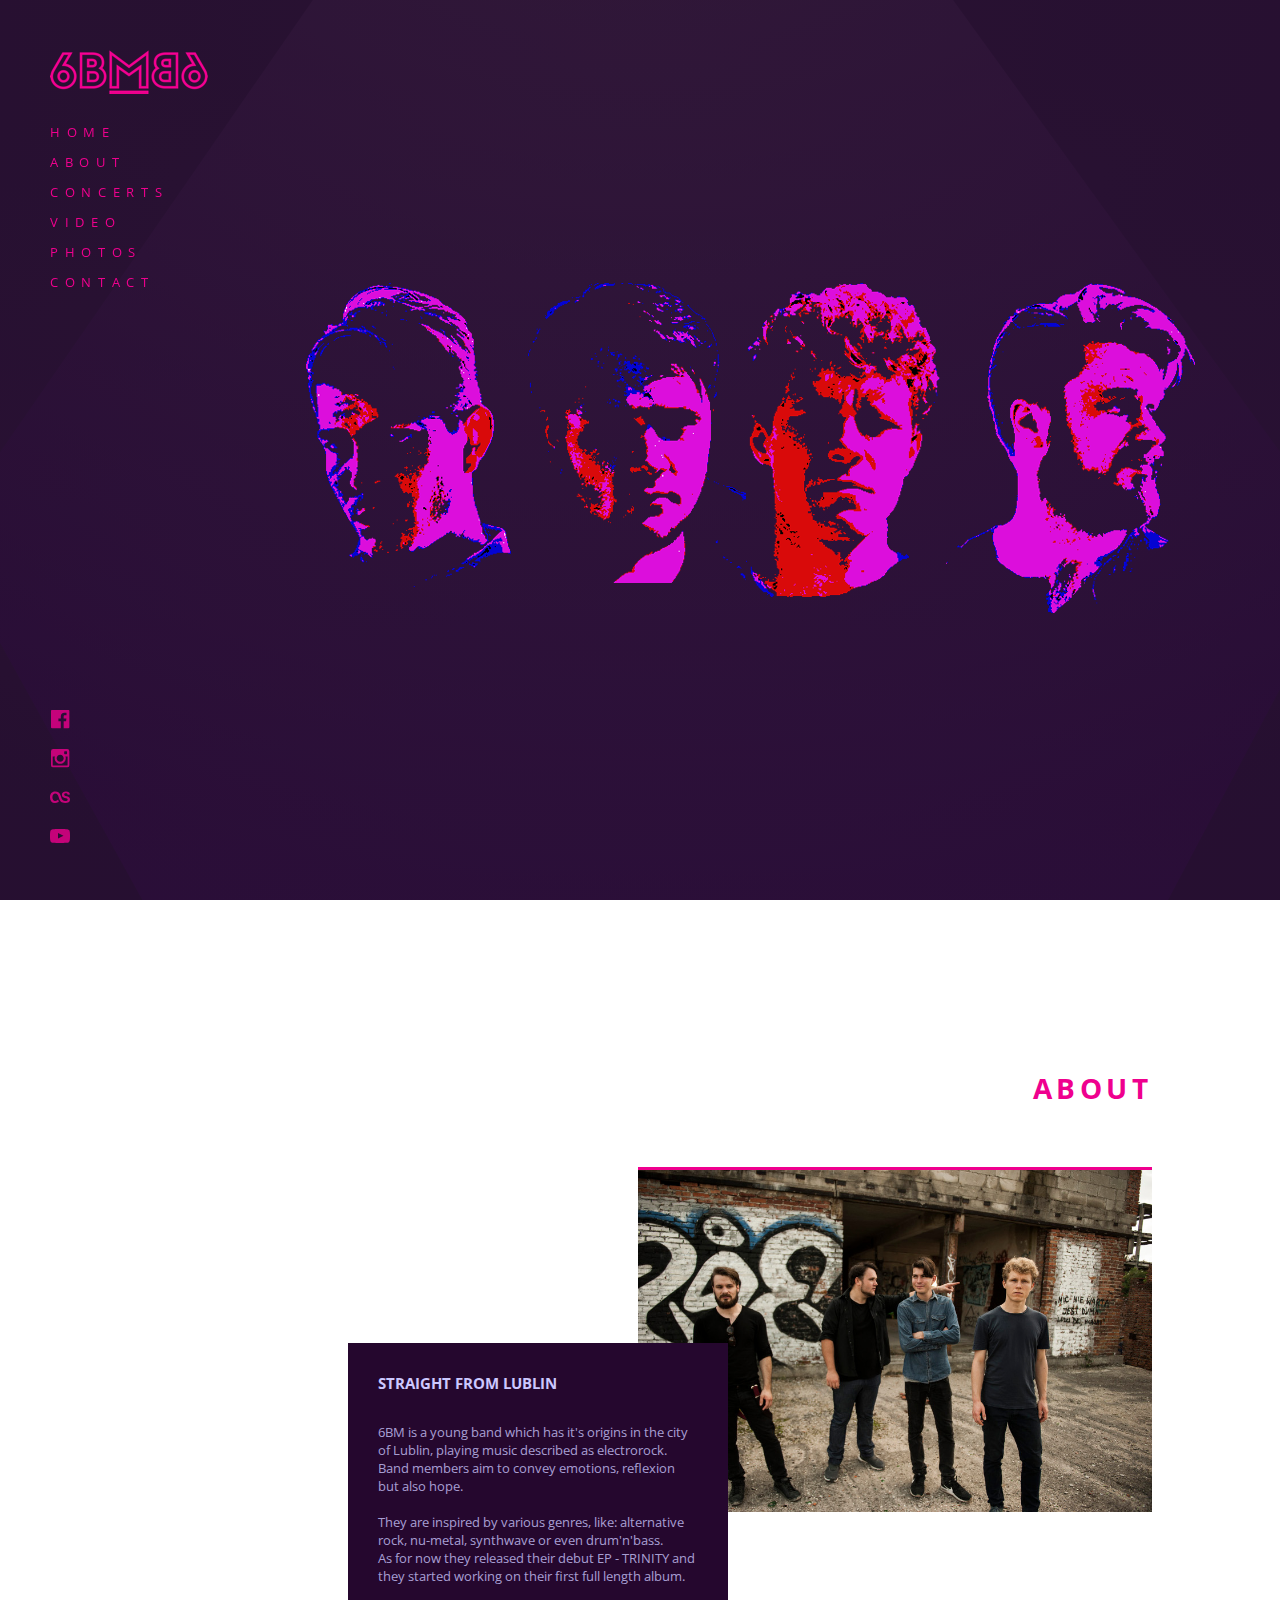
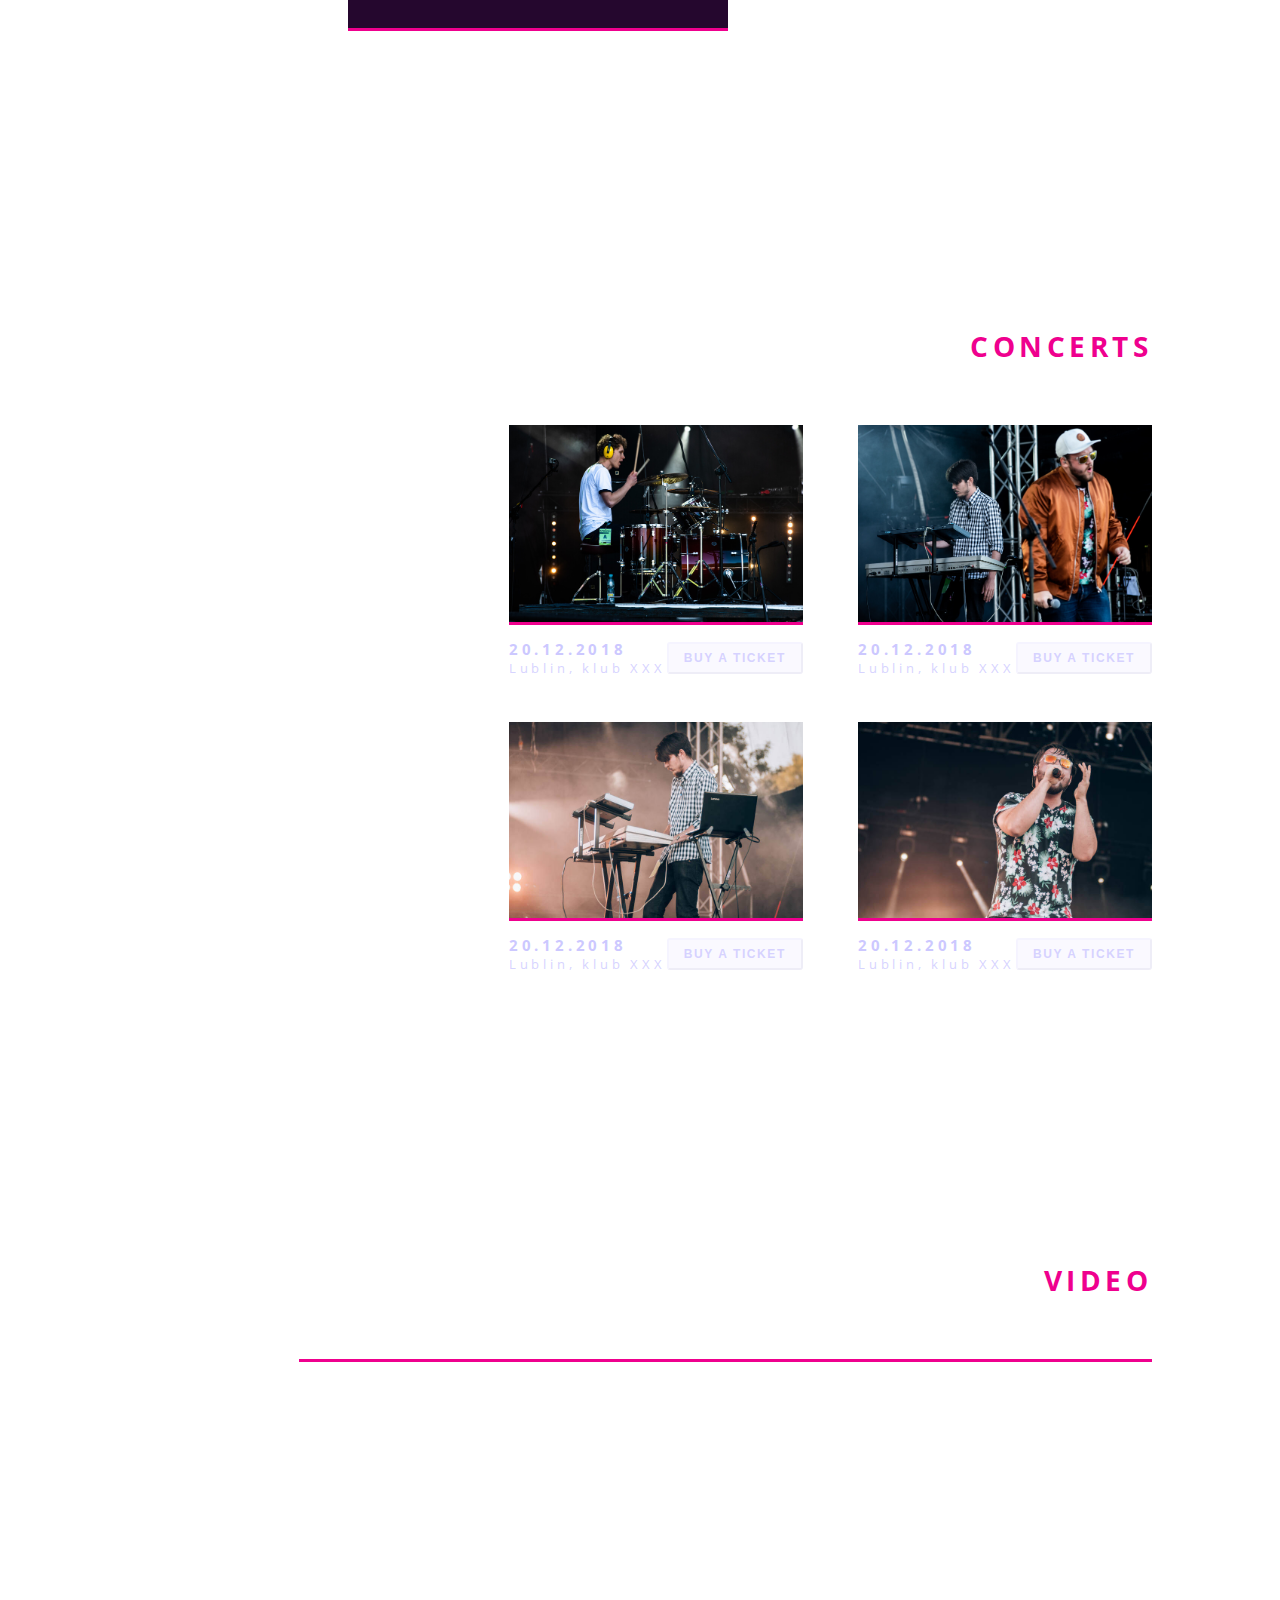
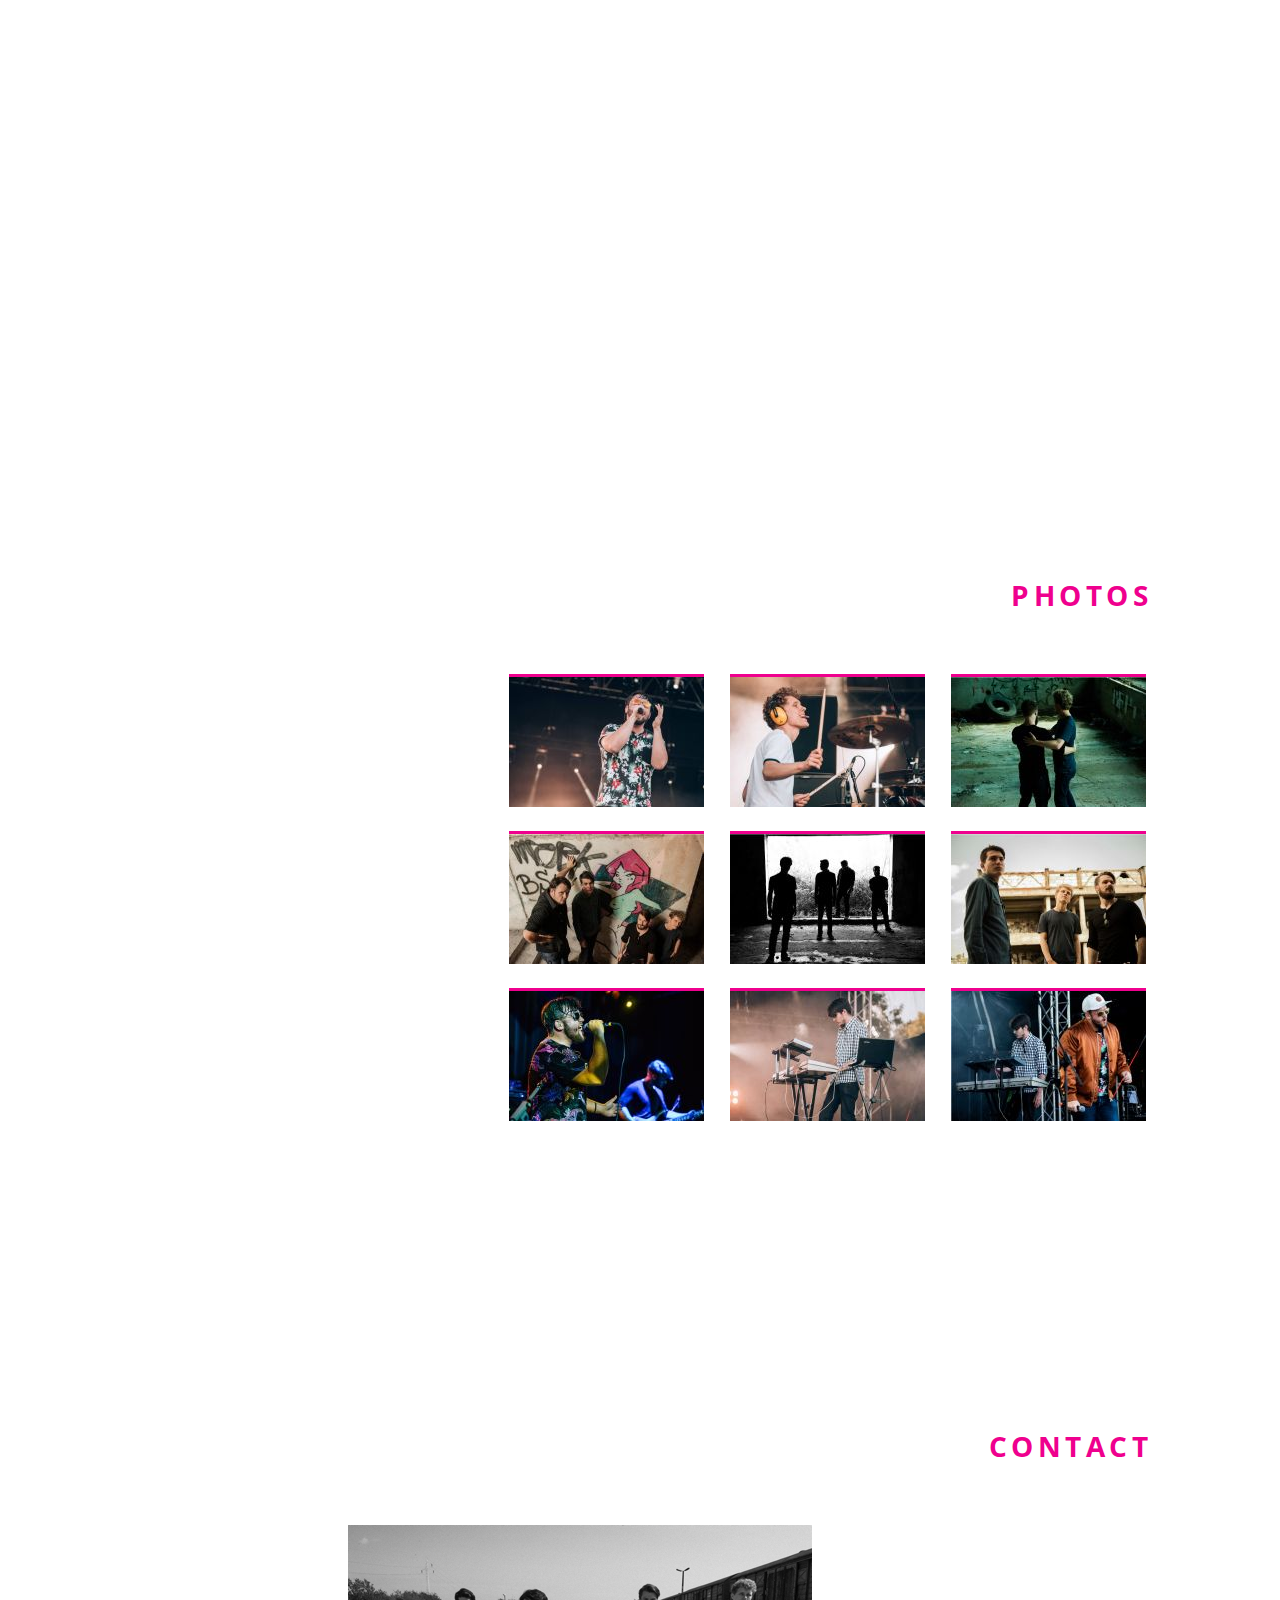
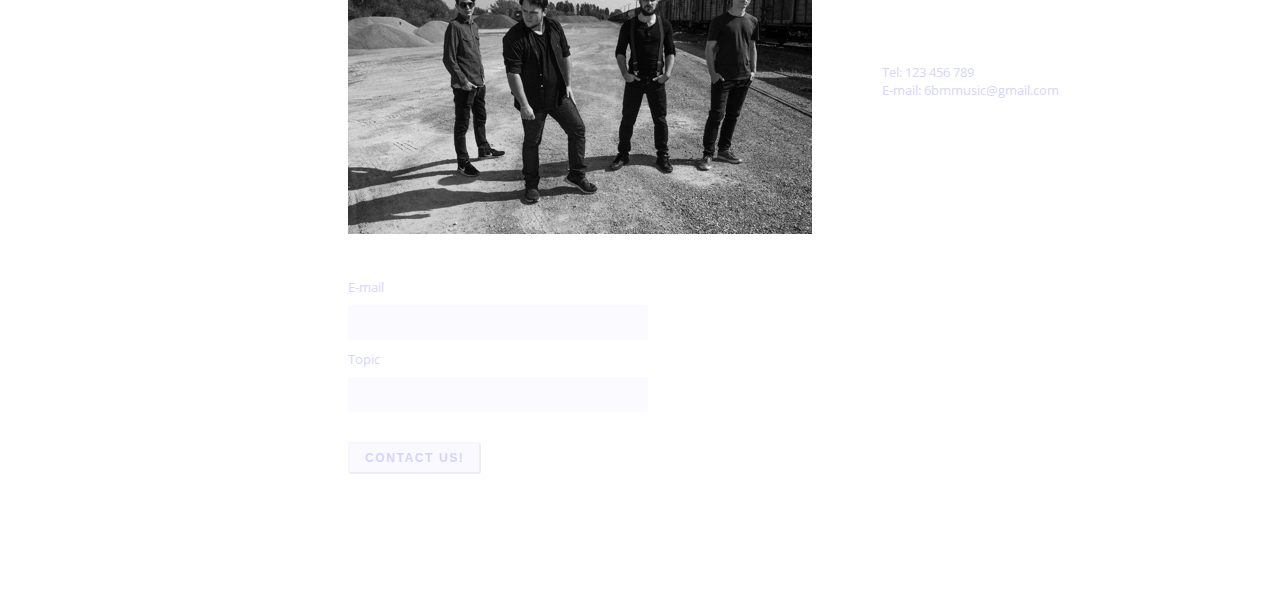
<file: Zadanie 4/index.html>
<!DOCTYPE html>
<html lang="en">

<head>
    <title>6BM Band Official Website</title>
    <link rel="stylesheet" type="text/css" href="./style.css" />
    <script src="./myscript.js" defer></script>
    <link href="https://fonts.googleapis.com/css?family=Open+Sans:400,600,700" rel="stylesheet">
    <meta name="viewport" content="width=device-width, initial-scale=1.0">
</head>

<body>
    <header class="page-header">
        <h1 class="page-brand">
            <img src="./images/logo.png" alt="6BM logo" />
        </h1>
        <button class = "button headerb">
                <div class = 'bars bar1'></div>
                <div class = 'bars bar2'></div>
                <div class = 'bars bar3'></div>
             </button>
        <nav class="page-navigation">
            <ul class="page-navigation__items">
                <li class="page-navigation__item">
                    <a class="page-navigation__link" href="#home">Home</a>
                </li>
                <li class="page-navigation__item">
                    <a class="page-navigation__link" href="#about">About</a>
                </li>
                <li class="page-navigation__item">
                    <a class="page-navigation__link" href="#concerts">Concerts</a>
                </li>
                <li class="page-navigation__item">
                    <a class="page-navigation__link" href="#video">Video</a>
                </li>
                <li class="page-navigation__item">
                    <a class="page-navigation__link" href="#photos">Photos</a>
                </li>
                <li class="page-navigation__item">
                    <a class="page-navigation__link" href="#contact">Contact</a>
                </li>
            </ul>
        </nav>
    </header>
    <main class="page-content">
        <section id="home" class="content-section home-section">
            <!--
                    ZAGADNIENIE PONADPROGRAMOWE

                    Nagłówek 'Home' nie jest pokazany na projekcie graficznym, ale dobrą praktyką
                    jest umieszczanie nagłówków przy każdej głównej sekcji strony.
                    Pozwoli to na użytkownikom czytników ekranowych (np. osobom niewidomym lub niedowidzącym)
                    na zorientowanie się w strukturze naszej strony.
                    A żeby zachować wygląd strony adekwatny do projektu graficznego,
                    można utworzyć pomocniczą klasę CSS (np. 'screen-reader-only'),
                    która będzie ukrywała dany element dla standardowego użytkownika.

                    Należy jednak pamiętać, że ukrywanie elementów strony może obniżyć ranking
                    pozycjonowania twojej strony (SEO) i powinniśmy starać się umieszczać elementy nagłówkowe
                    w projekcie graficznym.
                    Dlatego też trzeba świadomie stosować to rozwiązanie i jeśli bardziej zależy nam na
                    pozycjonowaniu niż dostępności, wtedy możemy użyć więcej niż jeden znacznik <h1> i
                    używać go jako głównego nagłówka danych sekcji (w przypadku naszego projektu <h2>
                    zamienilibyśmy na <h1>, a <h3> na <h2>).
                -->
            <h2 class="content-section__header screen-reader-only">Home</h2>
            <ul class="band-members">
                <li class="band-members__item">
                    <img class="band-members__image"  
                    src="./images/band-member01.png"
                    alt="Image of stylized keyboard player's face" />
                    <p class="band-members__name">Kamil Zgondek</p>
                    <p class="band-members__desc">Keyboard</p>
                </li>
                <li class="band-members__item">
                    <img class="band-members__image" 
                        src="./images/band-member02.png"
                        alt="Image of stylized vocalist's face" />
                    <p class="band-members__name">Łukasz Furman</p>
                    <p class="band-members__desc">Vocals</p>
                </li>
                <li class="band-members__item">
                    <img class="band-members__image" src="./images/band-member03.png"
                        alt="Image of stylized drummer's face" />
                    <p class="band-members__name">Kamil Majewski</p>
                    <p class="band-members__desc">Drums</p>
                </li>
                <li class="band-members__item">
                    <img class="band-members__image" src="./images/band-member04.png"
                        alt="Image of stylized bassist's face" />
                    <p class="band-members__name">Daniel Cajzer</p>
                    <p class="band-members__desc">Bass guitar</p>
                </li>
            </ul>

        </section>
        <section id="about" class="content-section">
            <h2 class="content-section__header">About</h2>
            <div class="about">
                <img class="about__image" src="./images/band01.jpg"
                    alt="Image of band members standing at the construction site" />
                <div class="about__desc">
                    <h3 class="about__desc-header">Straight from Lublin</h3>
                    <p class="about__desc-content">
                        6BM is a young band which has it's origins in the city of Lublin, playing music described as
                        electrorock.<br />
                        Band members aim to convey emotions, reflexion but also hope.<br /><br />
                        They are inspired by various genres, like: alternative rock, nu-metal, synthwave or even
                        drum'n'bass.<br />
                        As for now they released their debut EP - TRINITY and they started working on their first full
                        length album.
                    </p>
                </div>
            </div>
        </section>
        <section id="concerts" class="content-section concerts-section">
            <h2 class="content-section__header">Concerts</h2>
            <div class="concerts">
                <article class="concerts__item">
                    <img class="concerts__image" src="./images/band02_WiechnikMarcin_tiny.jpg"
                        alt="Image of band drummer during a concert" />
                    <header class="concerts__info">
                        <div class="concerts__info-base">
                            <p class="concerts__date">20.12.2018</p>
                            <p class="concerts__location">Lublin, klub XXX</p>
                        </div>
                        <button class="button concertb">Buy a ticket</button>
                    </header>
                </article>
                <article class="concerts__item">
                    <img class="concerts__image"  src="./images/band03_WiechnikMarcin_tiny.jpg"
                        alt="Image of band vocalist and keyboard player during a concert" />
                    <header class="concerts__info">
                        <div class="concerts__info-base">
                            <p class="concerts__date">20.12.2018</p>
                            <p class="concerts__location">Lublin, klub XXX</p>
                        </div>
                        <button class="button concertb">Buy a ticket</button>
                    </header>
                </article>
                <article class="concerts__item">
                    <img class="concerts__image" src="./images/band04_JakubBodys_tiny.jpg"
                        alt="Image of band keyboard player during a concert" />
                    <header class="concerts__info">
                        <div class="concerts__info-base">
                            <p class="concerts__date">20.12.2018</p>
                            <p class="concerts__location">Lublin, klub XXX</p>
                        </div>
                        <button class="button concertb">Buy a ticket</button>
                    </header>
                </article>
                <article class="concerts__item">
                    <img class="concerts__image" src="./images/band05_JakubBodys_tiny.jpg"
                        alt="Image of band vocalist during a concert" />
                    <header class="concerts__info">
                        <div class="concerts__info-base">
                            <p class="concerts__date">20.12.2018</p>
                            <p class="concerts__location">Lublin, klub XXX</p>
                        </div>
                        <button class="button concertb">Buy a ticket</button>
                    </header>
                </article>
            </div>
        </section>
        <section id="video" class="content-section">
            <h2 class="content-section__header">Video</h2>
            <iframe class="embedded-video" width="853" height="480"
                src="https://www.youtube.com/embed/AstRXh-vKNI?rel=0" frameborder="0" allow="autoplay; encrypted-media"
                allowfullscreen></iframe>
        </section>
        <section id="photos" class="content-section">
            <h2 class="content-section__header">Photos</h2>
            <ul class="gallery">
                <li class="gallery__item">
                    <img class="gallery__image" 
                    srcset="./images/band05_JakubBodys.jpg,
                            ./images/band05_JakubBodys@2.jpg 2x,
                            ./images/band05_JakubBodys@3.jpg 3x"
                        src="./images/band05_JakubBodys@3.jpg"
                        alt="Image of band vocalist during a concert" />
                </li>
                <li class="gallery__item">
                    <img class="gallery__image" 
                    srcset="./images/band06_JakubBodys.jpg,
                            ./images/band06_JakubBodys@2.jpg 2x,
                            ./images/band06_JakubBodys@3.jpg 3x,
                            ./images/band06_JakubBodys@3.jpg 800w
                            "
                    src="./images/band06_JakubBodys@3.jpg"
                    alt="Image of band drummer during a concert" />
                </li>
                <li class="gallery__item">
                    <img class="gallery__image" 
                    srcset="./images/band07.jpg,
                            ./images/band07@2.jpg 2x,
                            ./images/band07@3.jpg 3x"
                    src="./images/band07@3.jpg"
                    alt="Image of band members at the construction site" />
                </li>
                <li class="gallery__item">
                    <img class="gallery__image"
                    srcset="./images/band08.jpg,
                            ./images/band08@2.jpg 2x,
                            ./images/band08@3.jpg 3x"
                    src="./images/band08@3.jpg"
                    alt="Image of band members posing against the wall with graffiti" />
                </li>
                <li class="gallery__item">
                    <img class="gallery__image" 
                    srcset="./images/band09.jpg,
                            ./images/band09@2.jpg 2x,
                            ./images/band09@3.jpg 3x"
                    src="./images/band09@3.jpg"
                    alt="Image of band members standing in the shadows" />
                </li>
                <li class="gallery__item">
                    <img class="gallery__image" 
                    srcset="./images/band10.jpg,
                            ./images/band10@2.jpg 2x,
                            ./images/band10@3.jpg 3x"
                    src="./images/band10@3.jpg"
                    alt="Image of band members standing at the construction site" />
                </li>
                <li class="gallery__item">
                    <img class="gallery__image"
                    srcset="./images/band11.jpg,
                            ./images/band11@2.jpg 2x,
                            ./images/band11@3.jpg 3x"
                            
                        src="./images/band11@3.jpg"
                        alt="Image of band vocalist during a concert" />
                </li>
                <li class="gallery__item">
                    <img class="gallery__image" 
                    srcset="./images/band04_JakubBodys.jpg,
                            ./images/band04_JakubBodys@2.jpg 2x,
                            ./images/band04_JakubBodys@3.jpg 3x"
                    src="./images/band04_JakubBodys@3.jpg"
                    alt="Image of band keyboard player during a concert" />
                </li>
                <li class="gallery__item">
                    <img class="gallery__image" 
                    srcset="./images/band03_WiechnikMarcin.jpg,
                            ./images/band03_WiechnikMarcin@2.jpg 2x,
                            ./images/band03_WiechnikMarcin@3.jpg 3x"
                    src="./images/band03_WiechnikMarcin@3.jpg"
                    alt="Image of band vocalist and keyboard player during a concert" />
                </li>
            </ul>
        </section>
        <section id="contact" class="content-section">
            <h2 class="content-section__header">Contact</h2>
            <div class="contact">
                <div class="contact__item">
                    <img class="contact__img" src="./images/band12.jpg"
                        alt="Image of band members posing next to a train" />
                </div>
                <address class="contact__address">
                    Tel: 123 456 789<br />
                    E-mail: 6bmmusic@gmail.com
                </address>
                <form class="contact__form form">
                    <div class="form__field">
                        <label class="form__label" for="email">E-mail</label>
                        <input class="form__input" type="email" name="email" id="email" required />
                    </div>
                    <div class="form__field">
                        <label class="form__label" for="topic">Topic</label>
                        <input class="form__input" type="text" name="topic" id="topic" required />
                    </div>
                    <button class="button button--contact" type="submit">Contact us!</button>
                </form>
            </div>
        </section>
    </main>
    <footer class="page-footer">
        <!--
                ZAGADNIENIE PONADPROGRAMOWE

                Podobnie jak wyżej, nagłówek jest utworzony dla użytku czytników ekranowych.
            -->
        <h2 class="screen-reader-only">Social media links</h2>
        <ul class="social-links">
            <li class="social-links__item">
                <a class="social-links__link" href="https://www.facebook.com/6BMband/">
                    <img class="social-links__img" src="./images/fb.svg" alt="Facebook" />
                </a>
            </li>
            <li class="social-links__item">
                <a class="social-links__link" href="https://www.instagram.com/6bmband/">
                    <img class="social-links__img" src="./images/insta.svg" alt="Instagram" />
                </a>
            </li>
            <li class="social-links__item">
                <a class="social-links__link" href="http://last.fm/">
                    <img class="social-links__img" src="./images/last.svg" alt="Last.fm" />
                </a>
            </li>
            <li class="social-links__item">
                <a class="social-links__link" href="https://www.youtube.com/channel/UCDqm0F_UFieDt_C4TRPbepQ">
                    <img class="social-links__img" src="./images/yout.svg" alt="Youtube" />
                </a>
            </li>
        </ul>
    </footer>
</body>

</html>
</file>
<file: Zadanie 1/style.css>
/*
Przeglądarki internetowe nadają znacznikom HTML wartości początkowe,
które się różnią w zależności od producenta (np. Chrome, Firefox, Opera, Internet Explorer, Microsoft Edge).
Dlatego popularną praktyką jest tworzenie tzw. resetów,
czyli plików CSS zawierających reguły, które nadpisują te wartości,
aby były one jednolite niezalenie od przeglądarki.

Więcej na ten temat: https://cssreset.com/what-is-a-css-reset/
*/

* {
    box-sizing: border-box;
}

body {
    margin: 0;
    padding: 0;
    background-image:url("./images/background.svg") ;
    background-attachment:fixed;
    background-repeat: no-repeat;
    background-size: cover;
     
}

h1, h2, h3 {
    margin: 0;
}

ul {
    list-style: none;
    margin: 0;
    padding: 0;
}

/*
ZAGADNIENIE PONADPROGRAMOWE

Rekomendowany zestaw właściwości, które pozwalają na ukrycie tekstu w taki sposób,
że będzie niewidoczny do standardowego użytkownika, a czytniki ekranowe wciąż będą go czytać.

Więcej na ten temat: https://webaim.org/techniques/css/invisiblecontent/
*/
.screen-reader-only {
    position: absolute;
    left: -10000px;
    top: auto;
    width: 1px;
    height: 1px;
    overflow: hidden;
}

/*
Sekcja pomocnicza, aby zwizualizować pozycje głównych bloków strony. Będzie usunięta w następnych krokach.
*/
/*
.page-header {
    background-color: #ffb1b1;
}

.page-content {
    background-color: #b0ffb0;
}

.page-footer {
    background-color: #7ba3ff;
}

.content-section {
    background-color: #ca9aca;
}
.content-section:nth-child(odd) {
    background-color: #e69fe6;
}
*/
/*
Koniec sekcji pomocniczej
*/

/*
Ustawiając sekcje nagłówka i stopki w pozycji 'fixed' sprawiamy,
że niezależnie od pozycji paska przewijania elementy te będą znajdowały się
w tej samej pozycji względem okna przeglądarki.
Natomiast pozycję tę ustawiamy za pomocą parametrów 'top', 'bottom', 'right', 'left'.
*/
.page-header {
    position: fixed;
    top: 50px;
    left: 50px;
}

.page-footer {
    position: fixed;
    bottom: 50px;
    left: 50px;
}

/*
Lewy margines ustawiony na kontenerze z główną zawartością strony sprawia,
że nie będzie ona nachodzić na nagłówek i stopkę niezależnie od pozycji paska przewijania.
Na projekcie graficznym sekcja menu ma szerokość około 170px i jest oddalona od krawędzi ekranu
o 50px, więc można założyć, że 220px marginesu będzie wartością stosunkowo bezpieczną.
Z kolei spady (padding) nadane na kontener wyznaczają minimalną odległość, na jaką będzie oddalona
treść strony od otaczających ją granic kontenera (wartość "0 10%" jest
skrótem od padding-top: 0, padding-bottom: 0, padding-left: 10%, padding-right: 10%).
Właściwość "text-align: right" przykleja zawartość do prawej strony
(oddziałuje na elementy, które są elementami inline'owymi, np. tekst, znaczniki <a>, <span> czy elementy z nadanym stylem "display: inline-block").
*/
.page-content {
    margin-left: 220px;
    padding: 0 10%;
    text-align: right;
}

/*
Projekt graficzny zakłada, że każda sekcja strony będzie wypełniać całą wysokość okna przeglądarki
lub więcej, jeśli zawartość danej sekcji jest wyższa. Dlatego świetnym rozwiązaniem
będzie użycie jednostki "vh", która oznacza 1% wysokości okna przeglądarki z właściwością "min-height",
która wymusza wysokość elementu na zadaną wartość lub wyższą.
*/
.content-section {
    min-height: 100vh;
}
/* ################################### TEXT ########################### */
h2{
    font-family: "Open Sans", sans-serif;
    font-weight: bold;
    font-size:28px;
    letter-spacing: 4.5px;
    float: right;
    color: #ef008e;
    opacity:1.0;
    padding-top:60px;

}

h3{
    font-family: "Open Sans", sans-serif;
    font-weight: bold;
    font-size:15px;
    letter-spacing: 3.8px;
    color: #ccc8ff;
    opacity:0.8;

}
.band-members__name{
    font-family: "Open Sans", sans-serif;
    font-weight: bold;
    font-size:15px;
    letter-spacing: 3.8px;
    color: #ccc8ff;
    opacity:0.0;
}

.band-members__desc{
    font-family:"Open Sans", sans-serif;
    font-weight: normal;
    font-size: 13px;
    letter-spacing: 3.5px;
    color: #ccc8ff;
    opacity: 0.0;

}



.concerts__date{
    font-family: "Open Sans", sans-serif;
    font-weight: bold;
    font-size:15px;
    letter-spacing: 3.8px;
    color: #ccc8ff;
    opacity:0.8;


}

.concerts__location{
    font-family:"Open Sans", sans-serif;
    font-weight: normal;
    font-size: 13px;
    letter-spacing: 1.5px;
    color: #ccc8ff;
    opacity: 0.5;
}


.form__label{

    font-family:"Open Sans", sans-serif;
    font-weight: normal;
    font-size: 13px;
    letter-spacing: 1.5px;
    color: #ccc8ff;
    opacity: 0.5;
}


/* ############################## MENU - HEADER #############################3 */
a.menu:link{
    font-family:"Open Sans", sans-serif;
    font-weight: 900;
    font-size: 13px;
    letter-spacing: 6.7px;
    color: #ef008e;
    opacity:0.6;
    text-decoration:none;
}


.page-navigation__items{
    line-height: 25px;
}

a.menu:disabled{
    font-family:"Open Sans", sans-serif;
    font-weight: 900;
    font-size: 13px;
    letter-spacing: 6.7px;
    color: #ef008e;
    opacity:0.2;
    text-decoration:none;
}

a.menu:visited{
    font-family: "Helvetica Neue",Helvetica,Arial,sans-serif; 
    font-weight: 900;
    font-size: 13px;
    letter-spacing: 6.7px;
    color: #ef008e;
    opacity:0.4;
    text-decoration:none;
}
a.menu:hover, a.menu:active{
    
    font-family: "Helvetica Neue",Helvetica,Arial,sans-serif; 
    font-weight: 900;
    font-size: 13px;
    letter-spacing: 6.5px;
    color: #ef008e;
    opacity:0.8;
    text-decoration:none;
}

a.menu:focus{
    
    font-family: "Helvetica Neue",Helvetica,Arial,sans-serif; 
    font-weight: 900;
    font-size: 13px;
    letter-spacing: 6.5px;
    color: #ef008e;
    opacity:1.0;
    text-decoration:none;
}


/* ################### BUTTONS ##################*/

.button{
    background-color:rgba(204,200,255,0.1);
    border:0px;
    font-family: "Open Sans", sans-serif;
    font-weight:semi-bold;
    font-size:12px;
    letter-spacing:1.6px;
    border-radius: 5px;
    padding: 10px 10px;
    color: #ccc8ff;
    opacity:0.8;
    
}
.button:visited{
    font-family: "Open Sans", sans-serif;
    font-weight:semi-bold;
    font-size:12px;
    letter-spacing:1.6px;
    border-radius: 5px;
    background-color:rgba(204,200,255,0.2);
    color: #ccc8ff;
    opacity:0.5;

   
} 

.button:hover, .button:active{
    font-family: "Helvetica Neue",Helvetica,Arial,sans-serif; 
    font-weight:regular;
    font-size:12px;
    letter-spacing: 1.6px;
    border-radius: 5px;
    background-color:rgba(204,200,255,0.35);
    color: #ccc8ff;
    opacity:0.8;
}
.button:disabled {
    font-family: "Open Sans", sans-serif;
    font-weight:semi-bold;
    font-size:12px;
    letter-spacing:1.6px;
    border-radius: 5px;
    background-color:rgba(204,200,255,0.1);
    color: #ccc8ff;
    opacity:0.5;
}
.button:focus {
    font-family: "Helvetica Neue",Helvetica,Arial,sans-serif; 
    font-weight:semi-bold;
    font-size:12px;
    letter-spacing:1.6px;
    border-radius: 5px;
    background-color:rgba(204,200,255,0.3);
    color: #ccc8ff;
    opacity:0.8;
    outline:0;
    border:0.5px solid white;



}

.form__input{
    background-color:rgba(204,200,255,0.1);
    border:0px;
    border-radius: 5px;
}






/*########################## section - home ####################### */


.band-members__image{
    width:200px; /*200*/
    height:277px; /*277*/
    opacity:0.4;
}

.band-members{

    display:grid;
   grid-template-columns: repeat(4,minmax(200px, 1fr));
   align-content:center;
    padding-top:25%;
    padding-right:3%;
    padding-left:3%;
    padding-bottom:25%;

  }



.band-members__image:hover ~ .band-members__desc{
    opacity:0.1;
}
.band-members__image:hover ~ .band-members__name{
    opacity:0.8;
}

.band-members__image:hover{
    opacity:1.0;
}



  /* ############################################## about space ################################ */
  .about-section{
  
      display:grid;
      justify-content:end;
      padding-right:50px;
      row-gap:20px;
     /* padding-top:30px;*/
     
  }

  .about_image{
      width: 700px;
      height:466px;
      justify-items:end;
      border-top: 3px solid #ef008e;
  }

.about-section__desc-details{
    font-family:"Open Sans", sans-serif;
    font-weight: normal;
    font-size: 13px;
    letter-spacing: 1.5px;
    color: #ccc8ff;
    opacity: 0.5;
   
    text-align:left;

}

.about-section__desc-header{
  text-align:center;
}

.about-section__desc{
    background-color:#25072e;
    position:relative;
    bottom: 150px;
    right:150px;
    width:310px;
    background-clip:padding-box;
    padding: 10px 10px 5px 20px;
    border-bottom: 3px solid #ef008e;

}
/* ########################################### Concert ################################# */
.concerts__image{
    max-width:250px;
    height:auto;
    border-top: 3px solid #ef008e;
}

#concerts.content-section{
   padding-right:50px;
    display:grid;
    grid-template-rows:150px 600px;
    justify-content:end;
  /*  padding-top:20px;*/

}


.concerts{
    display:grid;
    row-gap:30px;
    column-gap:30px;
    grid-template:repeat(2,1fr) / repeat(2,1fr);
    justify-items:end;
   
}

/* ########################## VIDEO ######################## */
#video.content-section{
    display:grid;
    grid-template-rows: 110px 450px;
    justify-content:end; 
    padding-right:50px;
    row-gap:80px;
   
}
.video{
    border-top:3px solid #ef008e;
    
}

/* ############################# GALERY ################################### */

.gallery{
    display:grid;
    grid-template:repeat(3,160px) / repeat(3,242px); /* 173 260 teraz 160 242*/
    row-gap: 10px;
    column-gap:10px;
}

.gallery__image{

    border-top:3px solid #ef008e;
    width:242px;/*200*/
    height:160px;/*130*/
}

#photos.content-section{

   display:grid;
   grid-template-rows:150px 480px;
   justify-content:end;
   padding-right:50px;

}



/*################################## kotakt ######################## */

#contact.content-section{
  
    padding-right:50px;
    display:grid;
    grid-template-rows:150px,400px;

   

}

.contact-content{
    display:grid;
    grid-template:repeat(2,1fr) / repeat(2,1fr);
    justify-items:start;
    padding-left:20px;
}

.gallery__image_contact{
    width: 464px;
    height:309px;

}

.form{
    display:flex;
    flex-direction:column;
    align-items:start;
}

.form__field{
    display:flex;
    flex-direction: column;
    padding-top:7px;
    align-items:start;
}

.address{
    font-family:"Open Sans", sans-serif;
    font-weight: normal;
    font-size: 13px;
    letter-spacing: 1.5px;
    color: #ccc8ff;
    opacity: 0.5;
    text-align:left;
    display:flex;
    align-items:center;
    padding-left:30px;
   
}


.social-links__link:link img{
  
    opacity:0.5;
  }


.social-links__link:disabled img{
    
    opacity:0.2;
}

.social-links__link:visited img{
    
    opacity:0.4;

}


.social-links__link:hover img, .social-links__link:active img{
  
    opacity:0.8;
}


.social-links__link:focus img{
  
    opacity:1.0;
}
</file>
<file: Zadanie 2/style.css>
/*
Przeglądarki internetowe nadają znacznikom HTML wartości początkowe,
które się różnią w zależności od producenta (np. Chrome, Firefox, Opera, Internet Explorer, Microsoft Edge).
Dlatego popularną praktyką jest tworzenie tzw. resetów,
czyli plików CSS zawierających reguły, które nadpisują te wartości,
aby były one jednolite niezalenie od przeglądarki.
Więcej na ten temat: https://cssreset.com/what-is-a-css-reset/
*/

* {
    box-sizing: border-box;
}

body {
    margin: 0;
    padding: 0;
    /*
    "background-image" - ustawiamy obrazek z projektu graficznego jako tło całej witryny
    "background-size: cover" sprawia, że obrazek tła będzie skalowany tak, żeby wypełniać ekran w całości
        niezależnie od proporcji ekranu
    ""
    */
    background-image: url('./images/background.svg');
    /*
    */
    background-size: cover;
    background-position: center;
    background-repeat: no-repeat;
    background-attachment: fixed;
}

h1, h2, h3 {
    margin: 0;
}

ul {
    list-style: none;
    margin: 0;
    padding: 0;
}

/*
ZAGADNIENIE PONADPROGRAMOWE
Rekomendowany zestaw właściwości, które pozwalają na ukrycie tekstu w taki sposób,
że będzie niewidoczny do standardowego użytkownika, a czytniki ekranowe wciąż będą go czytać.
Więcej na ten temat: https://webaim.org/techniques/css/invisiblecontent/
*/
.screen-reader-only {
    position: absolute;
    left: -10000px;
    top: auto;
    width: 1px;
    height: 1px;
    overflow: hidden;
}

/*
######################################
TYPOGRAFIA
######################################
*/

body {
    color: rgba(204, 200, 255, 0.8);
    font-family: 'Open Sans', sans-serif;
    font-size: 13px;
    font-weight: normal;
}

a {
    color: #EF008E;
    text-decoration: none;
}

/*
######################################
PRZYCISKI
######################################
*/

.button {
    padding: 7px 15px;
    border-radius: 3px;
    background-color: rgba(204, 200, 255, 0.1);
    border-color: rgba(204, 200, 255, 0.1);

    color: rgba(204, 200, 255, 0.8);
    font-size: 12px;
    font-weight: 600;
    text-transform: uppercase;
    letter-spacing: 1.6px;
    cursor: pointer;
}

.button--contact {
    margin-top: 20px;
}

/*
######################################
FORMULARZE
######################################
*/

.form__field {
    margin-bottom: 10px;
    max-width:100%;
}

.form__label {
    display: block;
    margin-bottom: 9px;
}

.form__input {
    display: block;
    height: 35px;
    width: 300px;
    padding: 10px 15px;
    border: none;
    border-radius: 4px;
    background-color: rgba(219, 216, 251, 0.1);
   
}

/*
######################################
GŁÓWNY LAYOUT STRONY
######################################
*/

/*
Ustawiając sekcje nagłówka i stopki w pozycji 'fixed' sprawiamy,
że niezależnie od pozycji paska przewijania elementy te będą znajdowały się
w tej samej pozycji względem okna przeglądarki.
Natomiast pozycję tę ustawiamy za pomocą parametrów 'top', 'bottom', 'right', 'left'.
*/
.page-header {
    position: fixed;
    top: 50px;
    left: 50px;
}

.page-footer {
    position: fixed;
    bottom: 50px;
    left: 50px;
}

/*
Lewy margines ustawiony na kontenerze z główną zawartością strony sprawia,
że nie będzie ona nachodzić na nagłówek i stopkę niezależnie od pozycji paska przewijania.
Na projekcie graficznym sekcja menu ma szerokość około 170px i jest oddalona od krawędzi ekranu
o 50px, więc można założyć, że 220px marginesu będzie wartością stosunkowo bezpieczną.
Z kolei spady (padding) nadane na kontener wyznaczają minimalną odległość, na jaką będzie oddalona
treść strony od otaczających ją granic kontenera (wartość "0 10%" jest
skrótem od padding-top: 0, padding-bottom: 0, padding-left: 10%, padding-right: 10%).
Więcej skrótów paddingu: https://developer.mozilla.org/en-US/docs/Web/CSS/padding
Właściwość "text-align: right" przykleja zawartość do prawej strony
(oddziałuje na elementy, które są elementami inline'owymi, np. tekst, znaczniki <a>, <span> czy elementy z nadanym stylem "display: inline-block").
*/
.page-content {
    margin-left: 220px;
    padding: 0 10%;
}

/*
######################################
NAWIGACJA
######################################
*/

.page-navigation__items {
    padding-top: 15px;
}

.page-navigation__link {
    line-height: 30px;
    text-transform: uppercase;
    letter-spacing: 6.7px;
}

/*
######################################
LINKI DO SOCIAL MEDIA
######################################
*/


.social-links__item + .social-links__item {
    margin-top: 15px;
}

.social-links__img {
    width: 20px;
    height: 20px;
}

/*
######################################
STYLE WSPÓLNE DLA WSZYSTKICH SEKCJI
######################################
*/

/*
Projekt graficzny zakłada, że każda sekcja strony będzie wypełniać całą wysokość okna przeglądarki
lub więcej, jeśli zawartość danej sekcji jest wyższa. Dlatego świetnym rozwiązaniem
będzie użycie jednostki "vh", która oznacza 1% wysokości okna przeglądarki z właściwością "min-height",
która wymusza wysokość elementu na zadaną wartość lub wyższą.
Następnie sekcje zostają zdefiniowane jako kontener flexbox (display: flex) co pozwala
na większą kontrolę nad zachowaniem elementów wewnątrz.
Zakładamy, ze każda sekcja strony ma bazową strukturę w formacie:
    <section class="content-section">
        <h2 class="content-section__header">{nagłówek sekcji}</h2>
        <div class="content-section__body">
            {zawartość sekcji}
        </div>
    </section>
*/
.content-section {
    display: flex;
    flex-direction: column;
    justify-content: center;
    align-items: flex-end;
    min-height: 100vh;
}

.content-section__header {
    margin-bottom: 60px;
    color: #EF008E;
    font-size: 28px;
    font-weight: bold;
    letter-spacing: 4.5px;
    text-transform: uppercase;
}

.content-section__body {
    flex-grow: 1;
}

/*
######################################
SEKCJA "HOME"
######################################
*/

.content-section.home-section {
    align-items: center;
}

.band-members {
    display: flex;
    flex-direction: row;
    align-items: center;
}

/*
Tymczasowo ukrywamy tę sekcję, zajmiemy się nią na następnych zajęciach.
*/
.band-members__name,
.band-members__desc {
    display: none;
}

/*
######################################
SEKCJA "ABOUT"
######################################
*/

/*
Żeby ustawić opis zespołu w rogu zdjęcia, można zastosować popularną sztuczkę z pozycjonowaniem.
Wykorzystuje ona właściwość elementów z "position: absolute", których położenie jest ustalane
względem najbliższego mu rodzica, który jest pozycjonowany (ma ustawione "position" na inne
niż "static", czyli "absolute", "relative", "fixed" lub "sticky").
Dlatego gdy na jego rodzica "about" ustawimy "position: relative" (które bez parametrów
dodatkowych top, left, bottom, right, nic nie zmienia w jego pozycji), to zawarty w nim
element "about__desc" ustawia się absolutnie względem niego.
Gdy dodamy wartości "left: -290px" i "bottom: -115px", wtedy "about__desc" będzie wystawać
z lewego dolnego rogu "about" dokładnie o te odległości.
Natomiast aby nie dopuścić do sytuacji, że wystający "about__desc" nachodził
na sąsiadujące sekcje na stronie, nadajemy "about" marginesy adekwatne do odległości
podane przy pozycjonowaniu "about_desc".
*/
.about {
    position: relative;
    margin-left: 290px;
    margin-bottom: 115px;
}

.about__image {
    max-width: 100%;
    border-top: 3px solid #EF008E;
}

.about__desc-header {
    margin-bottom: 30px;
    color: #CCC8FF;
    font-size: 15px;
    font-weight: bold;
    text-transform: uppercase;
}

.about__desc {
    position: absolute;
    left: -290px;
    bottom: -115px;
    width: 380px;
    padding: 30px;
    background-color: #25072e;
    border-bottom: 3px solid #EF008E;
}

/*
######################################
SEKCJA "CONCERTS"
######################################
*/

.concerts {
    width: 80%;
    display: grid;
    grid-template-columns: repeat(2, 1fr);
    column-gap: 55px;
    row-gap: 45px;
}

.concerts__image {
    max-width: 100%;
    border-bottom: 3px solid #EF008E;
}

.concerts__info {
    display: flex;
    flex-direction: row;
    align-items: center;
    padding-top: 10px;
}

.concerts__info-base {
    flex-grow: 1;
}

.concerts__date {
    margin: 0;
    color: #CCC8FF;
    font-size: 15px;
    font-weight: bold;
    text-transform: uppercase;
    letter-spacing: 3.8px;
}

.concerts__location {
    margin: 0;
    letter-spacing: 3.8px;
}

/*
######################################
SEKCJA "VIDEO"
######################################
*/

.embedded-video {
    border-top: 3px solid #EF008E;
}

/*
######################################
SEKCJA "PHOTOS"
######################################
*/

.gallery__image{
    max-width:300px;
    border-top: 3px solid #EF008E;
    margin-left:20px;
    margin-bottom:20px;

}

.gallery{
    display: flex;
    flex-direction: row;
    flex-wrap: wrap;
    max-width:1000px;
   
}

@supports (display:grid){
.gallery {
    width: 80%;
    display: grid;
    grid-template-columns: repeat(3, 1fr);
    gap: 20px;
}

.gallery__image {
    max-width: 100%;
    border-top: 3px solid #EF008E;
    margin-left:0px;
    margin-bottom:0px;
}
}



/*
######################################
SEKCJA "CONTACT"
######################################
*/

.contact {
    display: flex;
    flex-direction: row;
    flex-wrap: wrap;
    align-items: center;
}

.contact__img {
    max-width: 100%;
}

.contact__address {
    padding: 70px;
    font-style: normal;
}

.contact__form {
    flex-basis: 50%;
    padding-top: 40px;
}


@media (width:360px) and (height:640px){
    
    /*
   ##################################
   HEADER & FOOTER
   ##################################
   */


    .page-header{
        position: static;
        margin: 20px 0px 50px 20px;
     
    }
  
    .page-footer{
        position:static;
    }
    .social-links__item{
        margin-top:15px;

    
    }

    .social-links{
        display:grid;
        grid-template-columns: repeat(4,20px);
        column-gap:20px;
        justify-content:center;
    }


    /*
   ##################################
   OGÓLNE
   ##################################
   */
 

    .page-content {
        margin-left:0px;
        width:360px;
    
    }
    
    .content-section{
        min-height:40vh;
        align-items:center;
        margin-bottom:20px;
    }
   .content-section__header{
        margin-top:10px;
        margin-bottom:40px;
    }


    /*
   ##################################
   HOME
   ##################################
   */


   .band-members{
        flex-wrap:wrap;
   }
   .band-members__item{
        flex-basis:50%;
   }
   .band-members__image{
        max-width:100%; 
   }

   
   /*
   ##################################
   ABOUT
   ##################################
   */


   .about {
    margin-left: 0px;
    margin-bottom: 0px;
    }

    .about__image{
        margin-left:0px;
        width:100%;
        
    }

    .about__desc {
        position: relative;
        top:0px;
        left:0px;
        padding-top:30px;
        padding-bottom:10px;
        width:288px;
    }

   
    /*
    ##################################
    CONCERTS
    ##################################
    */


    .concerts{
        grid-template-columns: repeat(1, 1fr);    
        
    }
    
    .concerts__info {
        
        flex-wrap: wrap;
        text-align:center;
        justify-content:center;
         
    }


     /*
    ##################################
    VIDEO
    ##################################
    */


    .embedded-video {
        border-top: 3px solid #EF008E;
        max-width: 100%;
        height: 40%;
    }


    /*#############################
    GALERY
    ##############################*/


    .gallery {
        width:100%;
        display: grid;
        grid-template-columns: repeat(1, 1fr);
        justify-items: center;
        gap: 20px;
    }


    /*
    ##################################
    CONTACT
    ##################################
    */


    .contact__address{
        display:block;
        margin:20px auto 20px auto;
        padding:30px;
        background-color: #25072e;
        border-bottom: 3px solid #EF008E;
    }
    .contact{
        max-width:100%;
    }
    .contact__form{
        padding-top:0px;
    }

    .contact__form.form{
        max-width:100%;
    }
 /*   .form__input{
        
        max-width:100%;
    }*/


}
</file>
<file: Zadanie 3/style.css>
/*
Przeglądarki internetowe nadają znacznikom HTML wartości początkowe,
które się różnią w zależności od producenta (np. Chrome, Firefox, Opera, Internet Explorer, Microsoft Edge).
Dlatego popularną praktyką jest tworzenie tzw. resetów,
czyli plików CSS zawierających reguły, które nadpisują te wartości,
aby były one jednolite niezalenie od przeglądarki.
Więcej na ten temat: https://cssreset.com/what-is-a-css-reset/
*/

* {
    box-sizing: border-box;
}

body {
    margin: 0;
    padding: 0;
    /*
    "background-image" - ustawiamy obrazek z projektu graficznego jako tło całej witryny
    "background-size: cover" sprawia, że obrazek tła będzie skalowany tak, żeby wypełniać ekran w całości
        niezależnie od proporcji ekranu
    ""
    */
    background-image: url('./images/background.svg');
    /*
    */
    background-size: cover;
    background-position: center;
    background-repeat: no-repeat;
    background-attachment: fixed;
}

h1, h2, h3 {
    margin: 0;
}

ul {
    list-style: none;
    margin: 0;
    padding: 0;
}

/*
ZAGADNIENIE PONADPROGRAMOWE
Rekomendowany zestaw właściwości, które pozwalają na ukrycie tekstu w taki sposób,
że będzie niewidoczny do standardowego użytkownika, a czytniki ekranowe wciąż będą go czytać.
Więcej na ten temat: https://webaim.org/techniques/css/invisiblecontent/
*/
.screen-reader-only {
    position: absolute;
    left: -10000px;
    top: auto;
    width: 1px;
    height: 1px;
    overflow: hidden;
}

/*
######################################
TYPOGRAFIA
######################################
*/

body {
    color: rgba(204, 200, 255, 0.8);
    font-family: 'Open Sans', sans-serif;
    font-size: 13px;
    font-weight: normal;
}

a {
    color: #EF008E;
    text-decoration: none;
}

/*
######################################
PRZYCISKI
######################################
*/

.button {
    padding: 7px 15px;
    border-radius: 3px;
    background-color: rgba(204, 200, 255, 0.1);
    border-color: rgba(204, 200, 255, 0.1);

    color: rgba(204, 200, 255, 0.8);
    font-size: 12px;
    font-weight: 600;
    text-transform: uppercase;
    letter-spacing: 1.6px;
    cursor: pointer;
}

.button--contact {
    margin-top: 20px;
}

/*
######################################
FORMULARZE
######################################
*/

.form__field {
    margin-bottom: 10px;
    max-width:100%;
}

.form__label {
    display: block;
    margin-bottom: 9px;
}

.form__input {
    display: block;
    height: 35px;
    width: 300px;
    padding: 10px 15px;
    border: none;
    border-radius: 4px;
    background-color: rgba(219, 216, 251, 0.1);
   
}

/*
######################################
GŁÓWNY LAYOUT STRONY
######################################
*/

/*
Ustawiając sekcje nagłówka i stopki w pozycji 'fixed' sprawiamy,
że niezależnie od pozycji paska przewijania elementy te będą znajdowały się
w tej samej pozycji względem okna przeglądarki.
Natomiast pozycję tę ustawiamy za pomocą parametrów 'top', 'bottom', 'right', 'left'.
*/
.page-header {
    position: fixed;
    top: 50px;
    left: 50px;
}

.headerb{
    display:none;
}

.page-footer {
    position: fixed;
    bottom: 50px;
    left: 50px;
}

/*
Lewy margines ustawiony na kontenerze z główną zawartością strony sprawia,
że nie będzie ona nachodzić na nagłówek i stopkę niezależnie od pozycji paska przewijania.
Na projekcie graficznym sekcja menu ma szerokość około 170px i jest oddalona od krawędzi ekranu
o 50px, więc można założyć, że 220px marginesu będzie wartością stosunkowo bezpieczną.
Z kolei spady (padding) nadane na kontener wyznaczają minimalną odległość, na jaką będzie oddalona
treść strony od otaczających ją granic kontenera (wartość "0 10%" jest
skrótem od padding-top: 0, padding-bottom: 0, padding-left: 10%, padding-right: 10%).
Więcej skrótów paddingu: https://developer.mozilla.org/en-US/docs/Web/CSS/padding
Właściwość "text-align: right" przykleja zawartość do prawej strony
(oddziałuje na elementy, które są elementami inline'owymi, np. tekst, znaczniki <a>, <span> czy elementy z nadanym stylem "display: inline-block").
*/
.page-content {
    margin-left: 220px;
    padding: 0 10%;
}

/*
######################################
NAWIGACJA
######################################
*/

.page-navigation__items {
    padding-top: 15px;
}

.page-navigation__link {
    line-height: 30px;
    text-transform: uppercase;
    letter-spacing: 6.7px;
}

/*
######################################
LINKI DO SOCIAL MEDIA
######################################
*/


.social-links__item + .social-links__item {
    margin-top: 15px;
}

.social-links__img {
    width: 20px;
    height: 20px;
}

/*
######################################
STYLE WSPÓLNE DLA WSZYSTKICH SEKCJI
######################################
*/

/*
Projekt graficzny zakłada, że każda sekcja strony będzie wypełniać całą wysokość okna przeglądarki
lub więcej, jeśli zawartość danej sekcji jest wyższa. Dlatego świetnym rozwiązaniem
będzie użycie jednostki "vh", która oznacza 1% wysokości okna przeglądarki z właściwością "min-height",
która wymusza wysokość elementu na zadaną wartość lub wyższą.
Następnie sekcje zostają zdefiniowane jako kontener flexbox (display: flex) co pozwala
na większą kontrolę nad zachowaniem elementów wewnątrz.
Zakładamy, ze każda sekcja strony ma bazową strukturę w formacie:
    <section class="content-section">
        <h2 class="content-section__header">{nagłówek sekcji}</h2>
        <div class="content-section__body">
            {zawartość sekcji}
        </div>
    </section>
*/
.content-section {
    display: flex;
    flex-direction: column;
    justify-content: center;
    align-items: flex-end;
    min-height: 100vh;
}

.content-section__header {
    margin-bottom: 60px;
    color: #EF008E;
    font-size: 28px;
    font-weight: bold;
    letter-spacing: 4.5px;
    text-transform: uppercase;
}

.content-section__body {
    flex-grow: 1;
}

/*
######################################
SEKCJA "HOME"
######################################
*/

.content-section.home-section {
    align-items: center;
}

.band-members {
    display: flex;
    flex-direction: row;
    align-items: center;
}

/*
Tymczasowo ukrywamy tę sekcję, zajmiemy się nią na następnych zajęciach.
*/
.band-members__name,
.band-members__desc {
    display: none;
}

/*
######################################
SEKCJA "ABOUT"
######################################
*/

/*
Żeby ustawić opis zespołu w rogu zdjęcia, można zastosować popularną sztuczkę z pozycjonowaniem.
Wykorzystuje ona właściwość elementów z "position: absolute", których położenie jest ustalane
względem najbliższego mu rodzica, który jest pozycjonowany (ma ustawione "position" na inne
niż "static", czyli "absolute", "relative", "fixed" lub "sticky").
Dlatego gdy na jego rodzica "about" ustawimy "position: relative" (które bez parametrów
dodatkowych top, left, bottom, right, nic nie zmienia w jego pozycji), to zawarty w nim
element "about__desc" ustawia się absolutnie względem niego.
Gdy dodamy wartości "left: -290px" i "bottom: -115px", wtedy "about__desc" będzie wystawać
z lewego dolnego rogu "about" dokładnie o te odległości.
Natomiast aby nie dopuścić do sytuacji, że wystający "about__desc" nachodził
na sąsiadujące sekcje na stronie, nadajemy "about" marginesy adekwatne do odległości
podane przy pozycjonowaniu "about_desc".
*/
.about {
    position: relative;
    margin-left: 290px;
    margin-bottom: 115px;
}

.about__image {
    max-width: 100%;
    border-top: 3px solid #EF008E;
}

.about__desc-header {
    margin-bottom: 30px;
    color: #CCC8FF;
    font-size: 15px;
    font-weight: bold;
    text-transform: uppercase;
}

.about__desc {
    position: absolute;
    left: -290px;
    bottom: -115px;
    width: 380px;
    padding: 30px;
    background-color: #25072e;
    border-bottom: 3px solid #EF008E;
}

/*
######################################
SEKCJA "CONCERTS"
######################################
*/

.concerts {
    width: 80%;
    display: grid;
    grid-template-columns: repeat(2, 1fr);
    column-gap: 55px;
    row-gap: 45px;
}

.concerts__image {
    max-width: 100%;
    border-bottom: 3px solid #EF008E;
}

.concerts__info {
    display: flex;
    flex-direction: row;
    align-items: center;
    padding-top: 10px;
}

.concerts__info-base {
    flex-grow: 1;
}

.concerts__date {
    margin: 0;
    color: #CCC8FF;
    font-size: 15px;
    font-weight: bold;
    text-transform: uppercase;
    letter-spacing: 3.8px;
}

.concerts__location {
    margin: 0;
    letter-spacing: 3.8px;
}

/*
######################################
SEKCJA "VIDEO"
######################################
*/

.embedded-video {
    border-top: 3px solid #EF008E;
}

/*
######################################
SEKCJA "PHOTOS"
######################################
*/

.gallery__image{
    max-width:300px;
    border-top: 3px solid #EF008E;
    margin-left:20px;
    margin-bottom:20px;

}

.gallery{
    display: flex;
    flex-direction: row;
    flex-wrap: wrap;
    max-width:1000px;
   
}

@supports (display:grid){
.gallery {
    width: 80%;
    display: grid;
    grid-template-columns: repeat(3, 1fr);
    gap: 20px;
}

.gallery__image {
    max-width: 100%;
    border-top: 3px solid #EF008E;
    margin-left:0px;
    margin-bottom:0px;
}
}



/*
######################################
SEKCJA "CONTACT"
######################################
*/

.contact {
    display: flex;
    flex-direction: row;
    flex-wrap: wrap;
    align-items: center;
}

.contact__img {
    max-width: 100%;
}

.contact__address {
    padding: 70px;
    font-style: normal;
}

.contact__form {
    flex-basis: 50%;
    padding-top: 40px;
}

.concert{
    visibility: hidden;
}



@media (width:360px) and (height:640px){
    
    /*
   ##################################
   HEADER & FOOTER
   ##################################
   */


    .page-header{
        position: static;
        margin: 20px 0px 50px 20px;
        display:inline-block;
        
     
    }
  
    .page-footer{
        position:static;
    }
    .social-links__item{
        margin-top:15px;

    
    }

    .social-links{
        display:grid;
        grid-template-columns: repeat(4,20px);
        column-gap:20px;
        justify-content:center;
    }


    /*
   ##################################
   OGÓLNE
   ##################################
   */
 

    .page-content {
        margin-left:0px;
        width:360px;
    
    }
    
    .content-section{
        min-height:40vh;
        align-items:center;
        margin-bottom:20px;
    }
   .content-section__header{
        margin-top:10px;
        margin-bottom:40px;
    }


    /*
   ##################################
   HOME
   ##################################
   */


   .band-members{
        flex-wrap:wrap;
   }
   .band-members__item{
        flex-basis:50%;
   }
   .band-members__image{
        max-width:100%; 
   }

   
   /*
   ##################################
   ABOUT
   ##################################
   */


   .about {
    margin-left: 0px;
    margin-bottom: 0px;
    }

    .about__image{
        margin-left:0px;
        width:100%;
        
    }

    .about__desc {
        position: relative;
        top:0px;
        left:0px;
        padding-top:30px;
        padding-bottom:10px;
        width:288px;
    }
    
   
    /*
    ##################################
    CONCERTS
    ##################################
    */


    .concerts{
        grid-template-columns: repeat(1, 1fr);    
        
    }
    
    .concerts__info {
        
        flex-wrap: wrap;
        text-align:center;
        justify-content:center;
         
    }


     /*
    ##################################
    VIDEO
    ##################################
    */


    .embedded-video {
        border-top: 3px solid #EF008E;
        max-width: 100%;
        height: 40%;
    }


    /*#############################
    GALERY
    ##############################*/


    .gallery {
        width:100%;
        display: grid;
        grid-template-columns: repeat(1, 1fr);
        justify-items: center;
        gap: 20px;
    }


    /*
    ##################################
    CONTACT
    ##################################
    */


    .contact__address{
        display:block;
        margin:20px auto 20px auto;
        padding:30px;
        background-color: #25072e;
        border-bottom: 3px solid #EF008E;
    }
    .contact{
        max-width:100%;
    }
    .contact__form{
        padding-top:0px;
    }

    .contact__form.form{
        max-width:100%;
    }
 /*   .form__input{
        
        max-width:100%;
    }*/
    .headerb{
        display:block;
    }
    .page-navigation{
        display:none;
    }

    .hamburgerMenu{
        display:block;
    }
}
</file>
<file: Zadanie 4/style.css>
/*
Przeglądarki internetowe nadają znacznikom HTML wartości początkowe,
które się różnią w zależności od producenta (np. Chrome, Firefox, Opera, Internet Explorer, Microsoft Edge).
Dlatego popularną praktyką jest tworzenie tzw. resetów,
czyli plików CSS zawierających reguły, które nadpisują te wartości,
aby były one jednolite niezalenie od przeglądarki.
Więcej na ten temat: https://cssreset.com/what-is-a-css-reset/
*/

* {
    box-sizing: border-box;
}

body {
    margin: 0;
    padding: 0;
    /*
    "background-image" - ustawiamy obrazek z projektu graficznego jako tło całej witryny
    "background-size: cover" sprawia, że obrazek tła będzie skalowany tak, żeby wypełniać ekran w całości
        niezależnie od proporcji ekranu
    ""
    */
    
    background-image: url('./images/background.svg');

    background-size: cover;
    background-position: center;
    background-repeat: no-repeat;
    background-attachment: fixed;
    
}

h1, h2, h3 {
    margin: 0;
}

ul {
    list-style: none;
    margin: 0;
    padding: 0;
}

/*
ZAGADNIENIE PONADPROGRAMOWE
Rekomendowany zestaw właściwości, które pozwalają na ukrycie tekstu w taki sposób,
że będzie niewidoczny do standardowego użytkownika, a czytniki ekranowe wciąż będą go czytać.
Więcej na ten temat: https://webaim.org/techniques/css/invisiblecontent/
*/
.screen-reader-only {
    position: absolute;
    left: -10000px;
    top: auto;
    width: 1px;
    height: 1px;
    overflow: hidden;
}

/*
######################################
TYPOGRAFIA
######################################
*/

body {
    color: rgba(204, 200, 255, 0.8);
    font-family: 'Open Sans', sans-serif;
    font-size: 13px;
    font-weight: normal;
}

a {
    color: #EF008E;
    text-decoration: none;
}

/*
######################################
PRZYCISKI
######################################
*/

.button {
    padding: 7px 15px;
    border-radius: 3px;
    background-color: rgba(204, 200, 255, 0.1);
    border-color: rgba(204, 200, 255, 0.1);

    color: rgba(204, 200, 255, 0.8);
    font-size: 12px;
    font-weight: 600;
    text-transform: uppercase;
    letter-spacing: 1.6px;
    cursor: pointer;
}

.button--contact {
    margin-top: 20px;
}

/*
######################################
FORMULARZE
######################################
*/

.form__field {
    margin-bottom: 10px;
    max-width:100%;
}

.form__label {
    display: block;
    margin-bottom: 9px;
}

.form__input {
    display: block;
    height: 35px;
    width: 300px;
    padding: 10px 15px;
    border: none;
    border-radius: 4px;
    background-color: rgba(219, 216, 251, 0.1);
   
}

/*
######################################
GŁÓWNY LAYOUT STRONY
######################################
*/

/*
Ustawiając sekcje nagłówka i stopki w pozycji 'fixed' sprawiamy,
że niezależnie od pozycji paska przewijania elementy te będą znajdowały się
w tej samej pozycji względem okna przeglądarki.
Natomiast pozycję tę ustawiamy za pomocą parametrów 'top', 'bottom', 'right', 'left'.
*/
.page-header {
    position: fixed;
    top: 50px;
    left: 50px;

}

.headerb{
    display:none;
    background-color: rgba(204, 200, 255, 0.0);
    border-color: rgba(204, 200, 255, 0.0);
    padding: 0px 0px;
}



.page-footer {
    position: fixed;
    bottom: 50px;
    left: 50px;
}

/*
Lewy margines ustawiony na kontenerze z główną zawartością strony sprawia,
że nie będzie ona nachodzić na nagłówek i stopkę niezależnie od pozycji paska przewijania.
Na projekcie graficznym sekcja menu ma szerokość około 170px i jest oddalona od krawędzi ekranu
o 50px, więc można założyć, że 220px marginesu będzie wartością stosunkowo bezpieczną.
Z kolei spady (padding) nadane na kontener wyznaczają minimalną odległość, na jaką będzie oddalona
treść strony od otaczających ją granic kontenera (wartość "0 10%" jest
skrótem od padding-top: 0, padding-bottom: 0, padding-left: 10%, padding-right: 10%).
Więcej skrótów paddingu: https://developer.mozilla.org/en-US/docs/Web/CSS/padding
Właściwość "text-align: right" przykleja zawartość do prawej strony
(oddziałuje na elementy, które są elementami inline'owymi, np. tekst, znaczniki <a>, <span> czy elementy z nadanym stylem "display: inline-block").
*/
.page-content {
    margin-left: 220px;
    padding: 0 10%;
}

/*
######################################
NAWIGACJA
######################################
*/

.page-navigation__items {
    padding-top: 15px;
}

.page-navigation__link {
    line-height: 30px;
    text-transform: uppercase;
    letter-spacing: 6.7px;
}

/*
######################################
LINKI DO SOCIAL MEDIA
######################################
*/


.social-links__item + .social-links__item {
    margin-top: 15px;
}

.social-links__img {
    width: 20px;
    height: 20px;
}

/*
######################################
STYLE WSPÓLNE DLA WSZYSTKICH SEKCJI
######################################
*/

/*
Projekt graficzny zakłada, że każda sekcja strony będzie wypełniać całą wysokość okna przeglądarki
lub więcej, jeśli zawartość danej sekcji jest wyższa. Dlatego świetnym rozwiązaniem
będzie użycie jednostki "vh", która oznacza 1% wysokości okna przeglądarki z właściwością "min-height",
która wymusza wysokość elementu na zadaną wartość lub wyższą.
Następnie sekcje zostają zdefiniowane jako kontener flexbox (display: flex) co pozwala
na większą kontrolę nad zachowaniem elementów wewnątrz.
Zakładamy, ze każda sekcja strony ma bazową strukturę w formacie:
    <section class="content-section">
        <h2 class="content-section__header">{nagłówek sekcji}</h2>
        <div class="content-section__body">
            {zawartość sekcji}
        </div>
    </section>
*/
.content-section {
    display: flex;
    flex-direction: column;
    justify-content: center;
    align-items: flex-end;
    min-height: 100vh;
}

.content-section__header {
    margin-bottom: 60px;
    color: #EF008E;
    font-size: 28px;
    font-weight: bold;
    letter-spacing: 4.5px;
    text-transform: uppercase;
}

.content-section__body {
    flex-grow: 1;
}

/*
######################################
SEKCJA "HOME"
######################################
*/

.content-section.home-section {
    align-items: center;
}

.band-members {
    display: flex;
    flex-direction: row;
    align-items: center;
}

/*
Tymczasowo ukrywamy tę sekcję, zajmiemy się nią na następnych zajęciach.
*/
.band-members__name,
.band-members__desc {
    display: none;
}

/*
######################################
SEKCJA "ABOUT"
######################################
*/

/*
Żeby ustawić opis zespołu w rogu zdjęcia, można zastosować popularną sztuczkę z pozycjonowaniem.
Wykorzystuje ona właściwość elementów z "position: absolute", których położenie jest ustalane
względem najbliższego mu rodzica, który jest pozycjonowany (ma ustawione "position" na inne
niż "static", czyli "absolute", "relative", "fixed" lub "sticky").
Dlatego gdy na jego rodzica "about" ustawimy "position: relative" (które bez parametrów
dodatkowych top, left, bottom, right, nic nie zmienia w jego pozycji), to zawarty w nim
element "about__desc" ustawia się absolutnie względem niego.
Gdy dodamy wartości "left: -290px" i "bottom: -115px", wtedy "about__desc" będzie wystawać
z lewego dolnego rogu "about" dokładnie o te odległości.
Natomiast aby nie dopuścić do sytuacji, że wystający "about__desc" nachodził
na sąsiadujące sekcje na stronie, nadajemy "about" marginesy adekwatne do odległości
podane przy pozycjonowaniu "about_desc".
*/
.about {
    position: relative;
    margin-left: 290px;
    margin-bottom: 115px;
}

.about__image {
    max-width: 100%;
    border-top: 3px solid #EF008E;
}

.about__desc-header {
    margin-bottom: 30px;
    color: #CCC8FF;
    font-size: 15px;
    font-weight: bold;
    text-transform: uppercase;
}

.about__desc {
    position: absolute;
    left: -290px;
    bottom: -115px;
    width: 380px;
    padding: 30px;
    background-color: #25072e;
    border-bottom: 3px solid #EF008E;
}

/*
######################################
SEKCJA "CONCERTS"
######################################
*/

.concerts {
    width: 80%;
    display: grid;
    grid-template-columns: repeat(2, 1fr);
    column-gap: 55px;
    row-gap: 45px;
}

.concerts__image {
    max-width: 100%;
    border-bottom: 3px solid #EF008E;
}

.concerts__info {
    display: flex;
    flex-direction: row;
    align-items: center;
    padding-top: 10px;
}

.concerts__info-base {
    flex-grow: 1;
}

.concerts__date {
    margin: 0;
    color: #CCC8FF;
    font-size: 15px;
    font-weight: bold;
    text-transform: uppercase;
    letter-spacing: 3.8px;
}

.concerts__location {
    margin: 0;
    letter-spacing: 3.8px;
}

/*
######################################
SEKCJA "VIDEO"
######################################
*/

.embedded-video {
    border-top: 3px solid #EF008E;
}

/*
######################################
SEKCJA "PHOTOS"
######################################
*/

.gallery__image{
    max-width:300px;
    border-top: 3px solid #EF008E;
    margin-left:20px;
    margin-bottom:20px;

}

.gallery__image_anim{
    animation:color_change  0.8s linear;
}

.gallery__image:hover{
  
    animation:hover_animation 0.8s linear;
    animation-fill-mode:forwards;
}

@keyframes hover_animation{
    0%{transform:scale(1.0);}
    50%{transform:scale(1.5) rotate(1turn);}
    100%{transform:scale(1.3)  rotate(1turn);}
}
@keyframes color_change{
    0%{ transform:scale(1.3);
       filter:blur(5px);
    }

    50%{
        transform:scale(1.5);
        filter:grayscale(100%);
    }
    100%{transform:scale(1.0);
        filter:sepia(100%);
    }
}



.gallery{
    display: flex;
    flex-direction: row;
    flex-wrap: wrap;
    max-width:1000px;
   
}

@supports (display:grid){
.gallery {
    width: 80%;
    display: grid;
    grid-template-columns: repeat(3, 1fr);
    gap: 20px;
}

.gallery__image {
    max-width: 100%;
    border-top: 3px solid #EF008E;
    margin-left:0px;
    margin-bottom:0px;
}
}



/*
######################################
SEKCJA "CONTACT"
######################################
*/

.contact {
    display: flex;
    flex-direction: row;
    flex-wrap: wrap;
    align-items: center;
}

.contact__img {
    max-width: 100%;
}

.contact__address {
    padding: 70px;
    font-style: normal;
}

.contact__form {
    flex-basis: 50%;
    padding-top: 40px;
}

.concert{
    visibility: hidden;
}



@media (width:360px) and (height:640px){
    
    /*
   ##################################
   HEADER & FOOTER
   ##################################
   */


    .page-header{
        position: static;
        margin: 20px 0px 50px 20px;
        display:inline-block;     

        
     
    }
  
    .page-footer{
        position:static;
    }
    .social-links__item{
        margin-top:15px;

    
    }

    .social-links{
        display:grid;
        grid-template-columns: repeat(4,20px);
        column-gap:20px;
        justify-content:center;
    }

  
    /*
   ##################################
   OGÓLNE
   ##################################
   */
 

    .page-content {
        margin-left:0px;
        width:360px;
    
    }
    
    .content-section{
        min-height:40vh;
        align-items:center;
        margin-bottom:20px;
    }
   .content-section__header{
        margin-top:10px;
        margin-bottom:40px;
    }


    /*
   ##################################
   HOME
   ##################################
   */


   .band-members{
        flex-wrap:wrap;
      
   }
   .band-members__item{
        flex-basis:50%;
   }
   .band-members__image{
        max-width:100%; 
   }
   .home-section{
       height:300px;
       transform:translateY(-110px);
       transition:transform 0.3s 0.1s,
                  height 0.3s 0.1s;
      
   }
   .moveBand{
    transform:translateY(-35px);
    transition:transform, 0.3s;
    height:420px;
       
   }

   
   /*
   ##################################
   ABOUT
   ##################################
   */


   .about {
    margin-left: 0px;
    margin-bottom: 0px;
    }

    .about__image{
        margin-left:0px;
        width:100%;
        
    }

    .about__desc {
        position: relative;
        top:0px;
        left:0px;
        padding-top:30px;
        padding-bottom:10px;
        width:288px;
    }
    
   
    /*
    ##################################
    CONCERTS
    ##################################
    */


    .concerts{
        grid-template-columns: repeat(1, 1fr);    
        
    }
    
    .concerts__info {
        
        flex-wrap: wrap;
        text-align:center;
        justify-content:center;
         
    }


     /*
    ##################################
    VIDEO
    ##################################
    */


    .embedded-video {
        border-top: 3px solid #EF008E;
        max-width: 100%;
        height: 40%;
    }


    /*#############################
    GALERY
    ##############################*/


    .gallery {
        width:100%;
        display: grid;
        grid-template-columns: repeat(1, 1fr);
        justify-items: center;
        gap: 20px;
    }


    /*
    ##################################
    CONTACT
    ##################################
    */


    .contact__address{
        display:block;
        margin:20px auto 20px auto;
        padding:30px;
        background-color: #25072e;
        border-bottom: 3px solid #EF008E;
    }
    .contact{
        max-width:100%;
    }
    .contact__form{
        padding-top:0px;
    }

    .contact__form.form{
        max-width:100%;
    }



    /*####################
    HAMBURGER MENU
    ######################*/

    .headerb{
        display:block;
     
    }
    .page-navigation{
        transform:translateX(-150px);
        transition:transform 0.3s;
    }
  
    .hamburgerMenu{
        transform:translateX(8px);
        transition:transform 0.3s;
    }


    .bar1.cross{
        transform: translateY(11px) rotate(-225deg);
    }
    
    .bar2.cross{
        transform:scale(0.0);
    }
    .bar3.cross{
        transform:  translateY(-11px)   rotate(225deg);
        transform-origin:(50%,50%);
    }

    .bars{
        width:35px;
        height:5px;
        background-color: #EF008E;
        border-radius:3px;
        margin: 6px 0px;
        transition-duration:0.3s;
        transition-property: transform;

    }   
    
}
</file>
